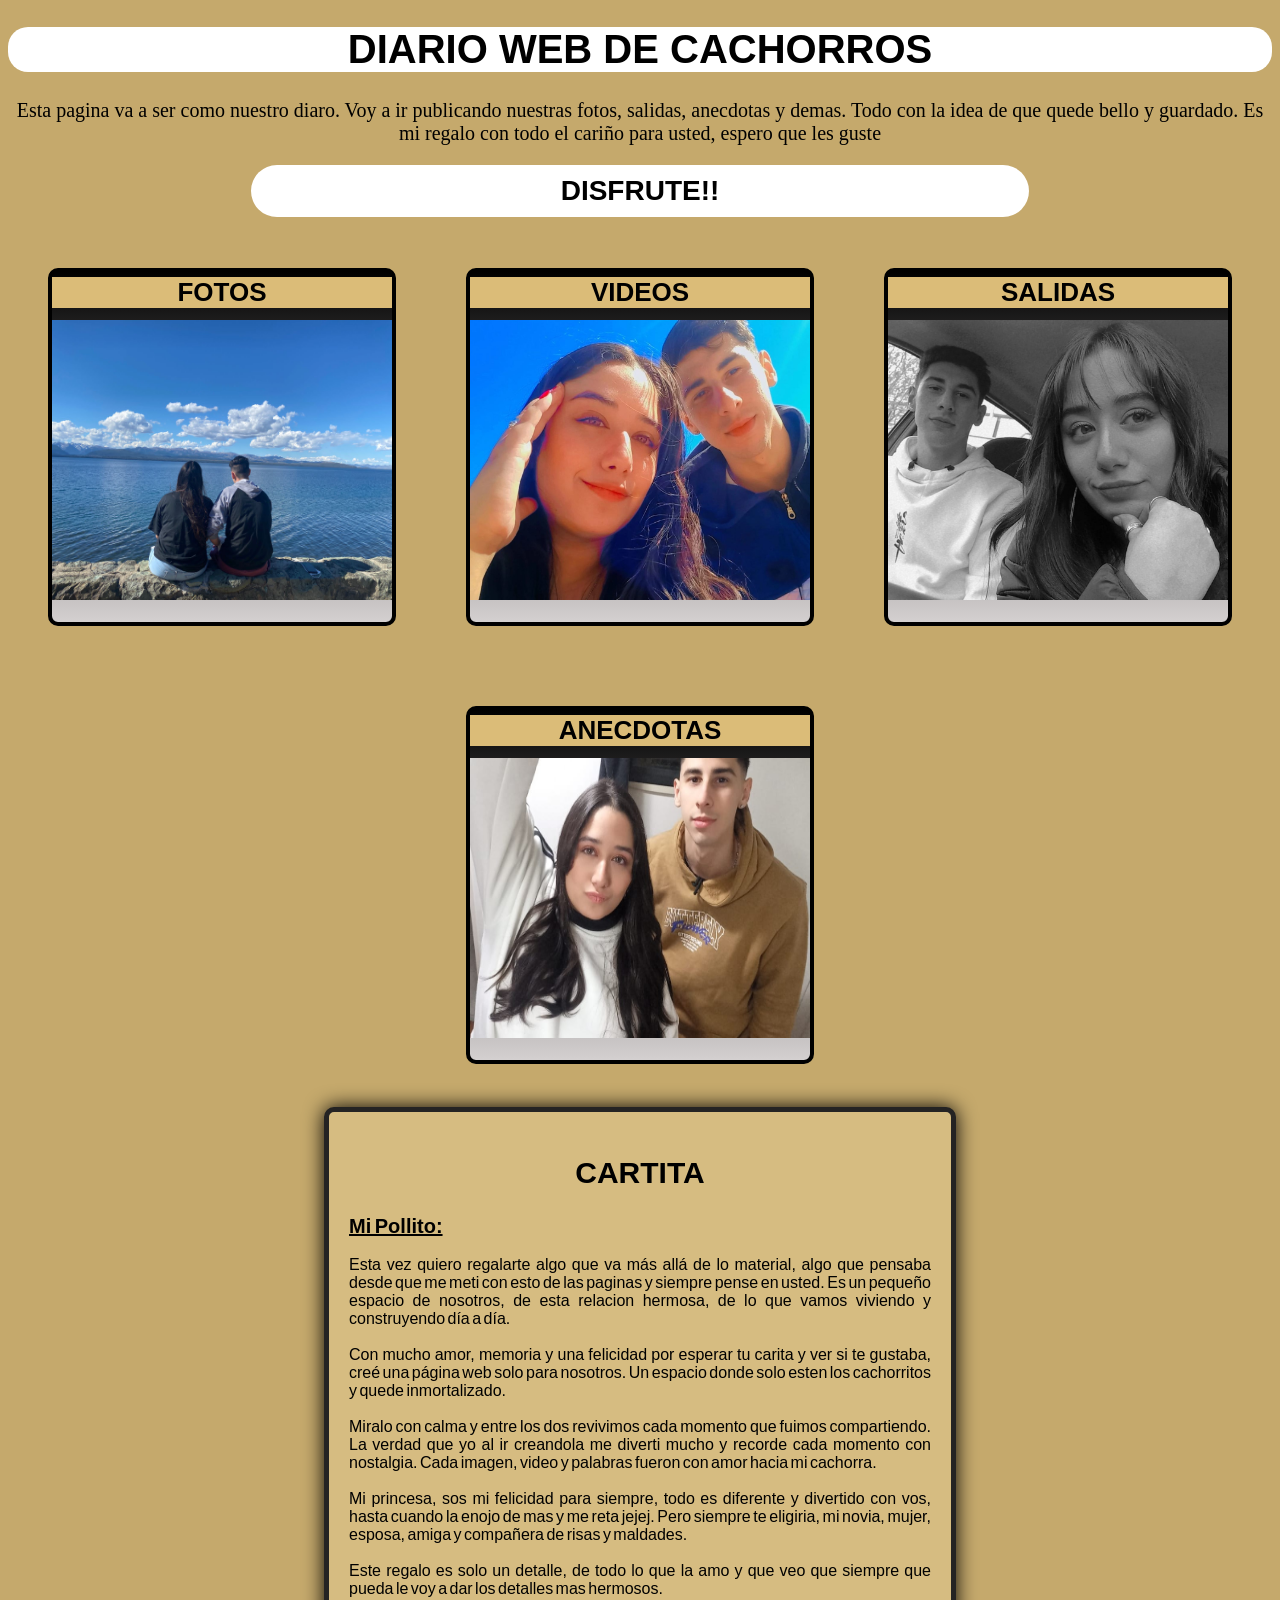
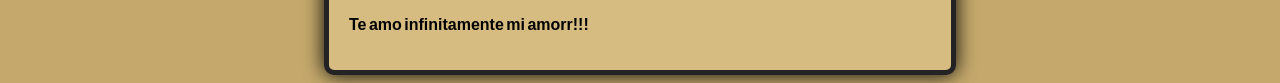
<file: principal.html>
<!DOCTYPE html>
<html lang="en">
<head>
    <meta charset="UTF-8">
    <meta name="viewport" content="width=device-width, initial-scale=1.0">
    <title>Dario Web Cachorros</title>
    <link rel="stylesheet" href="css/diseño.css">
    <link rel="icon" href="img/variado/icon.png" type="png">
</head>
<body>
    <h1 class="til">DIARIO WEB DE CACHORROS</h1>
    <p class="p1">Esta pagina va a ser como nuestro diaro. Voy a ir publicando nuestras fotos, salidas, anecdotas y demas. Todo con la idea de que quede bello y guardado. Es mi regalo con todo el cariño para usted, espero que les guste</p>

    <h2 class="til2">DISFRUTE!!</h2>

    <br>
    <br>

<div class="contenedor">
<div class="elem"></a><h3 class="textoapartados">FOTOS</h3>
    <a href="secciones/fotos.html">
    <img class="fotos" src="img/fotos/porta.jpg" alt="">
    </a>
</div>

<div class="elem"><h3 class="textoapartados">VIDEOS</h3>
    <a href="secciones/videos.html">
    <img class="fotos" src="img/videos/porta.jpg" alt="">
    </a>
</div>

<div class="elem"><h3 class="textoapartados">SALIDAS</h3>
    <a href="secciones/salidas.html">
    <img class="fotos" src="img/salidas/porta.jpg" alt="">
    </a>
</div>

<div class="elem"><h3 class="textoapartados">ANECDOTAS</h3>
    <a href="secciones/anecdotas.html">
    <img class="fotos" src="img/anecdotas/porta.jpg" alt="">
    </a>   
</div>
</div>

<br>

<div class="carta">
    <h2 class="tilcarta">CARTITA</h2>
        <p class="textcarta"> <span>Mi Pollito:</span>
            <br>
            <br>
                Esta vez quiero regalarte algo que va más allá de lo material, algo que pensaba desde que me meti con esto de las paginas y siempre pense en usted. Es un pequeño espacio de nosotros, de esta relacion hermosa, de lo que vamos viviendo y construyendo día a día.
            <br>
            <br>
                Con mucho amor, memoria y una felicidad por esperar tu carita y ver si te gustaba, creé una página web solo para nosotros. Un espacio donde solo esten los cachorritos y quede inmortalizado.
            <br>
            <br>
                Miralo con calma y entre los dos revivimos cada momento que fuimos compartiendo. La verdad que yo al ir creandola me diverti mucho y recorde cada momento con nostalgia. Cada imagen, video y palabras fueron con amor hacia mi cachorra. 
            <br>
            <br>
                Mi princesa, sos mi felicidad para siempre, todo es diferente y divertido con vos, hasta cuando la enojo de mas y me reta jejej. Pero siempre te eligiria, mi novia, mujer, esposa, amiga y compañera de risas y maldades.
            <br>
            <br>
                Este regalo es solo un detalle, de todo lo que la amo y que veo que siempre que pueda le voy a dar los detalles mas hermosos.
            <br>
            <br>
                <b>Te amo infinitamente mi amorr!!!</b>
        </p>
</div>




</body>
</html>
</file>
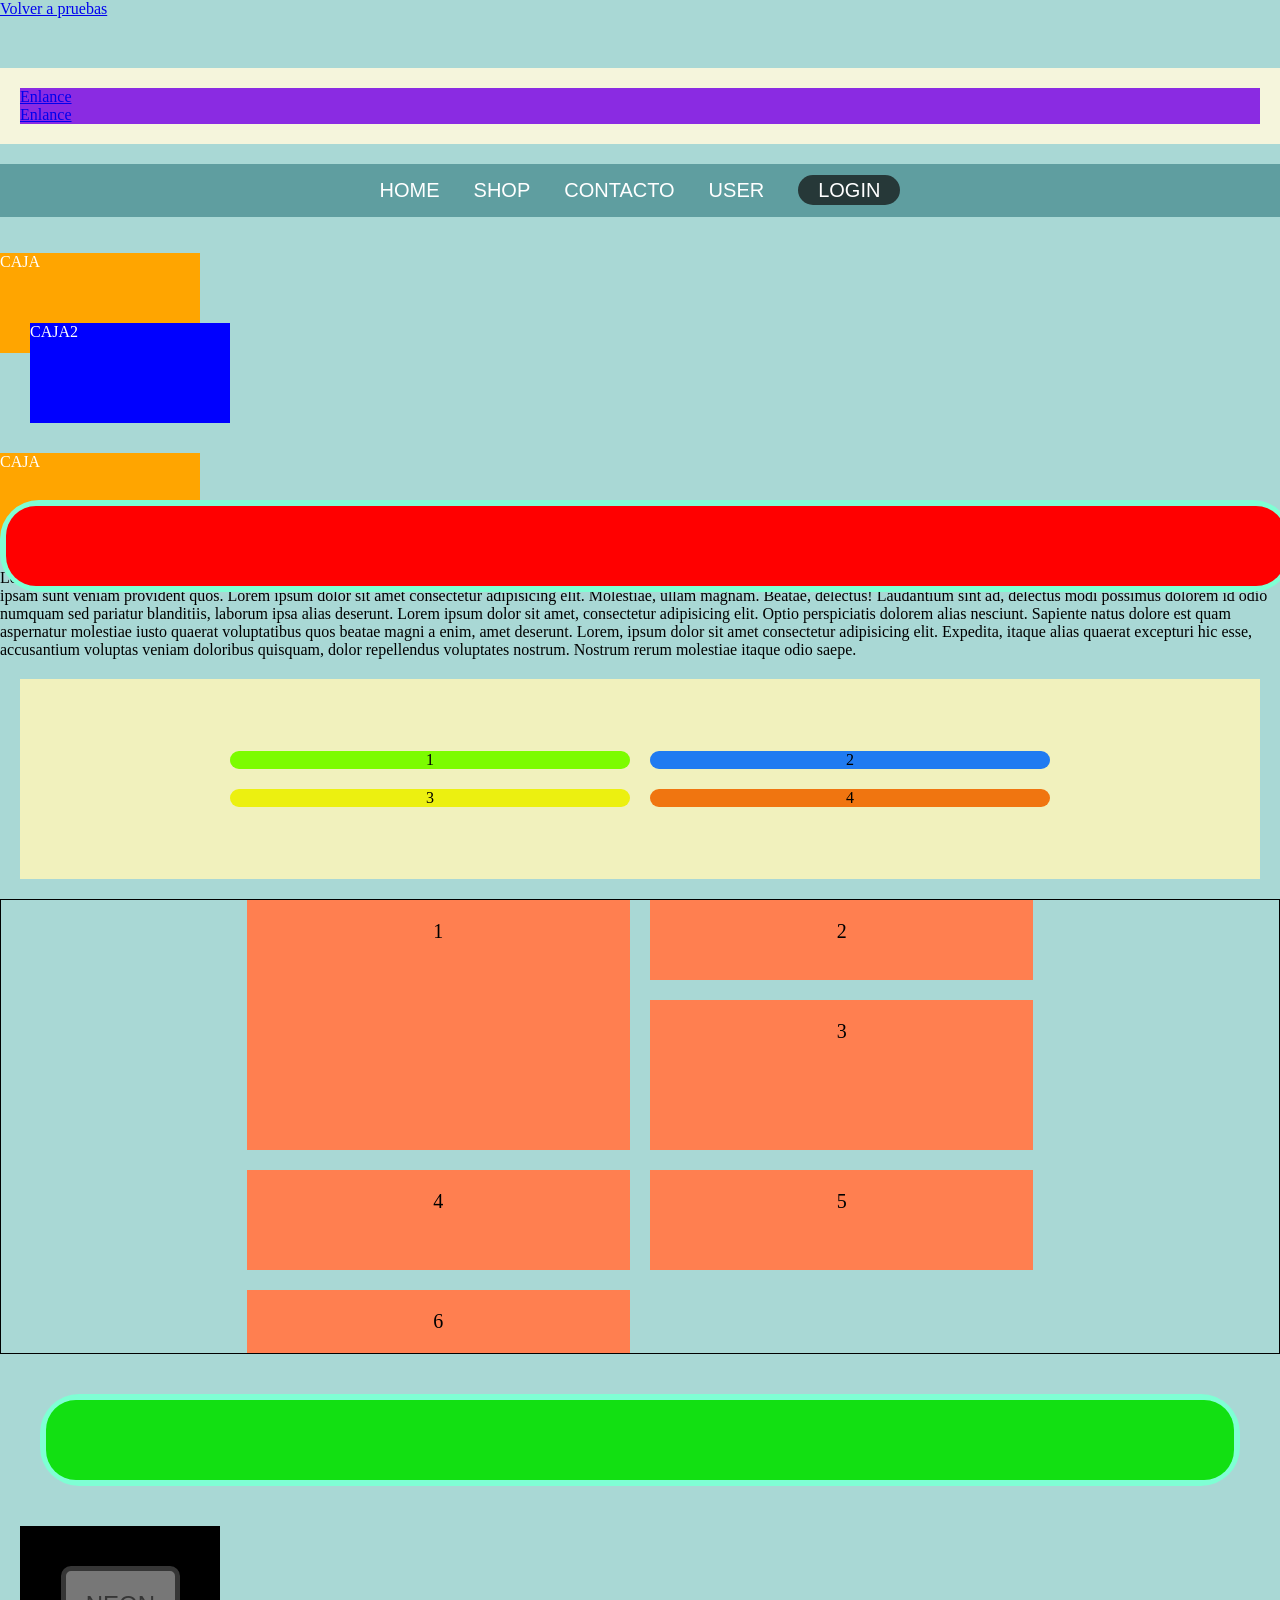
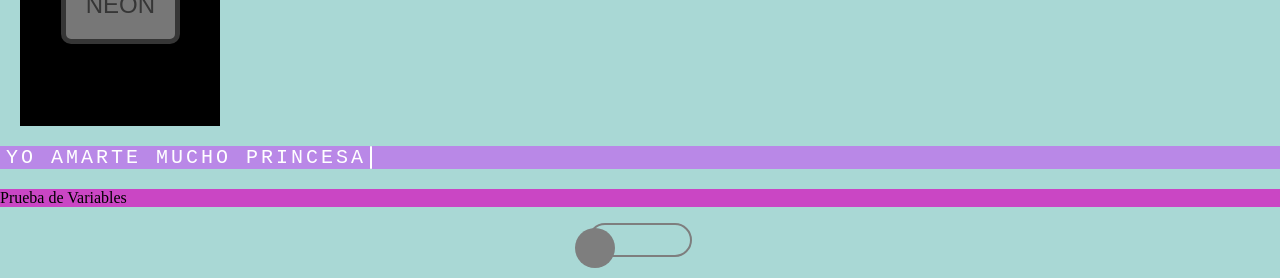
<file: pruebas/display.html>
<!DOCTYPE html>
<html lang="en">
<head>
    <meta charset="UTF-8">
    <meta name="viewport" content="width=device-width, initial-scale=1.0">
    <title>Displays y demas</title>
    <link rel="stylesheet" href="display.css">
</head>
<body>
    <a href="index1.html">Volver a pruebas</a>


    <div class="bloques">
        <a class="bloque" href="Enlace">Enlance</a>
        <a class="bloque" href="Enlace">Enlance</a>
    </div>

<input type="checkbox" id="menu-toggle" hidden>



    <nav class="nav">

    <label for="menu-toggle" class="nav_img">
        <img src="./imgprueba/menu.png" alt="opciones de menú">
    </label>

        <ul class="nav_list">
            <li class="nav_item">
                <a class="nav_link" href="Link1">HOME</a>
            </li>
            <li class="nav_item">
                <a class="nav_link" href="Link1">SHOP</a>
            </li>
            <li class="nav_item">
                <a class="nav_link" href="Link1">CONTACTO</a>
            </li>
            <li class="nav_item">
                <a class="nav_link" href="Link1">USER</a>
            </li>
            <li class="nav_item nav_item--login">
                <a class="nav_link link--login" href="Link1">LOGIN</a>
            </li>
        </ul>
    </nav>

    <br>
    <br>

    <div class="box">
        CAJA
    </div>

    <div class="box box--blue">
        CAJA2
    </div>
    
    <div class="box">
        CAJA
    </div>

        <p>Lorem, ipsum dolor sit amet consectetur adipisicing elit. Unde maiores, et reprehenderit tempore magnam error excepturi qui laboriosam eaque laborum sit recusandae inventore    cupiditate labore ipsam sunt veniam provident quos.
        Lorem ipsum dolor sit amet consectetur adipisicing elit. Molestiae, ullam magnam. Beatae, delectus! Laudantium sint ad, delectus modi possimus dolorem id odio numquam sed pariatur blanditiis, laborum ipsa alias deserunt.
        Lorem ipsum dolor sit amet, consectetur adipisicing elit. Optio perspiciatis dolorem alias nesciunt. Sapiente natus dolore est quam aspernatur molestiae iusto quaerat voluptatibus quos beatae magni a enim, amet deserunt.
        Lorem, ipsum dolor sit amet consectetur adipisicing elit. Expedita, itaque alias quaerat excepturi hic esse, accusantium voluptas veniam doloribus quisquam, dolor repellendus voluptates nostrum. Nostrum rerum molestiae itaque odio saepe.
        </p>

        <!--Ejemplo de emmet con multiplicacion de li con link y con clases
        ul>li*5>a.prueba -->


        <div class="contenedorflex">
                <div class="contenido1">1</div>

            <dialog class="dialog" open>
                <div class="modal">
                <h2>Prueba de Ventana y dialog</h2>
                <p>Lorem ipsum dolor sit amet consectetur adipisicing elit. Labore eveniet, cupiditate libero nisi molestias inventore dolorem dolor odit iusto reprehenderit natus ipsa consequuntur veniam iure eos, eum voluptate neque repellendus!</p>
                <form method="dialog">
                    <button>Cerrar</button>
                </div>
            </dialog>

                <div class="contenido2">2</div>
                <div class="contenido3">3</div>
                <div class="contenido4">4</div>
        </div>

        <!--GRID -->

        <div class="grid">
            <div class="grid-item">1</div>
            <div class="grid-item">2</div>
            <div class="grid-item">3</div>
            <div class="grid-item">4</div>
            <div class="grid-item">5</div>
            <div class="grid-item">6</div>
        </div>

        <!--ANIMACION CON KEYFRAMES -->
        <div class="animacion">
            <div class="barra"></div>
        </div>

            <div class="contboton">
                <button class="btn btn-1">NEON</button>
            </div>

            <div class="context">
                <p class="text">YO AMARTE MUCHO PRINCESA</p>
            </div>

        <!--ANIMACION CON prueba Y KEYFRAMES -->

        <div class="animacion2">
            <div class="barra2"></div>
        </div>

        <p class="variables">Prueba de Variables</p>

        <div class="activo">

            <button class="circulo"></button>
            
        </div>
</body>
</html>
</file>
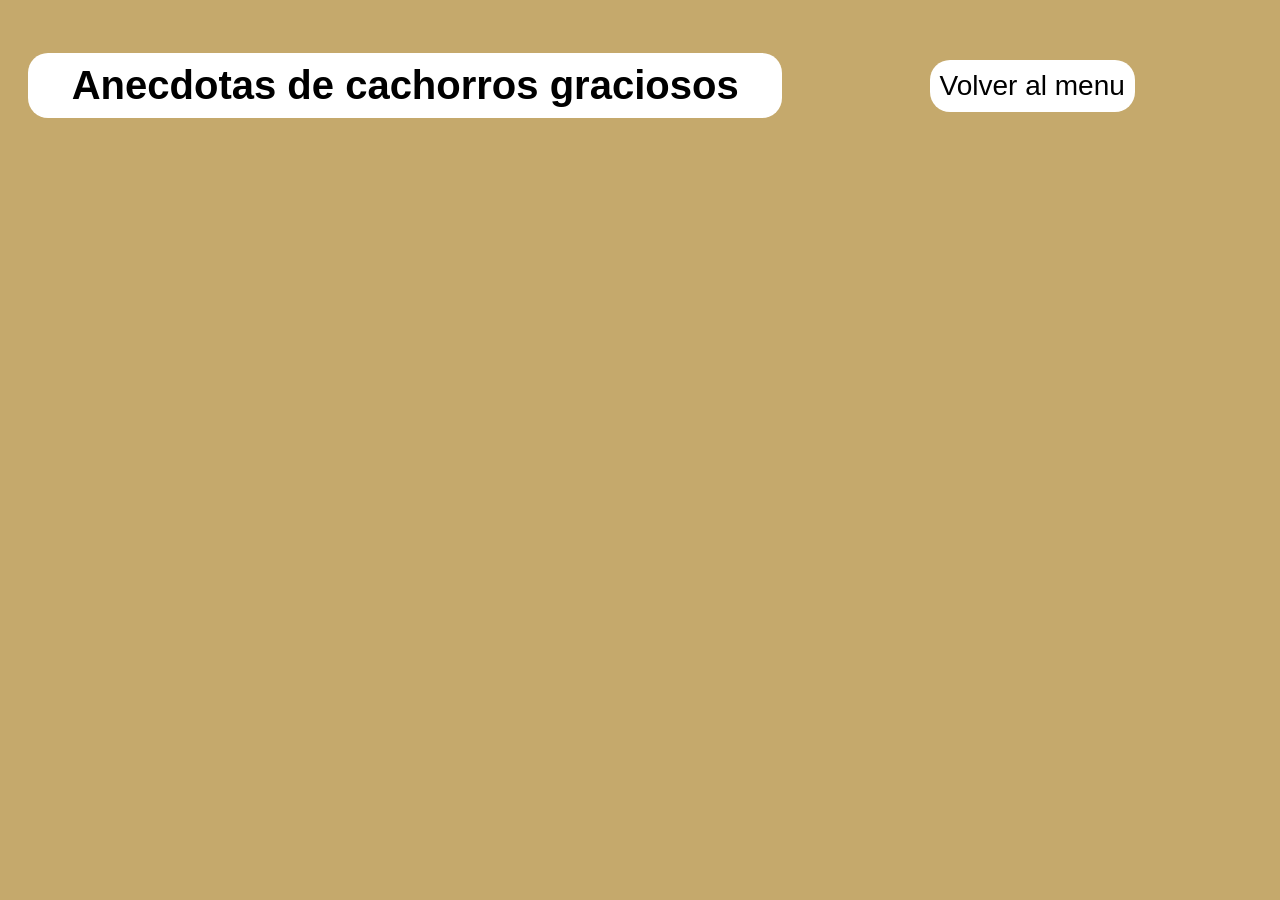
<file: secciones/anecdotas.html>
<!DOCTYPE html>
<html lang="en">
<head>
    <meta charset="UTF-8">
    <meta name="viewport" content="width=device-width, initial-scale=1.0">
    <title>ANECDOTAS</title>
    <link rel="stylesheet" href="../css/anecdotas.css">
    <link rel="icon" href="../img/variado/icon.png">
</head>
<body>
    <nav>
        <h1 class="til">Anecdotas de cachorros graciosos</h1>
        <a class="link" href="../principal.html">Volver al menu</a>
    </nav>
</body>
</html>
</file>
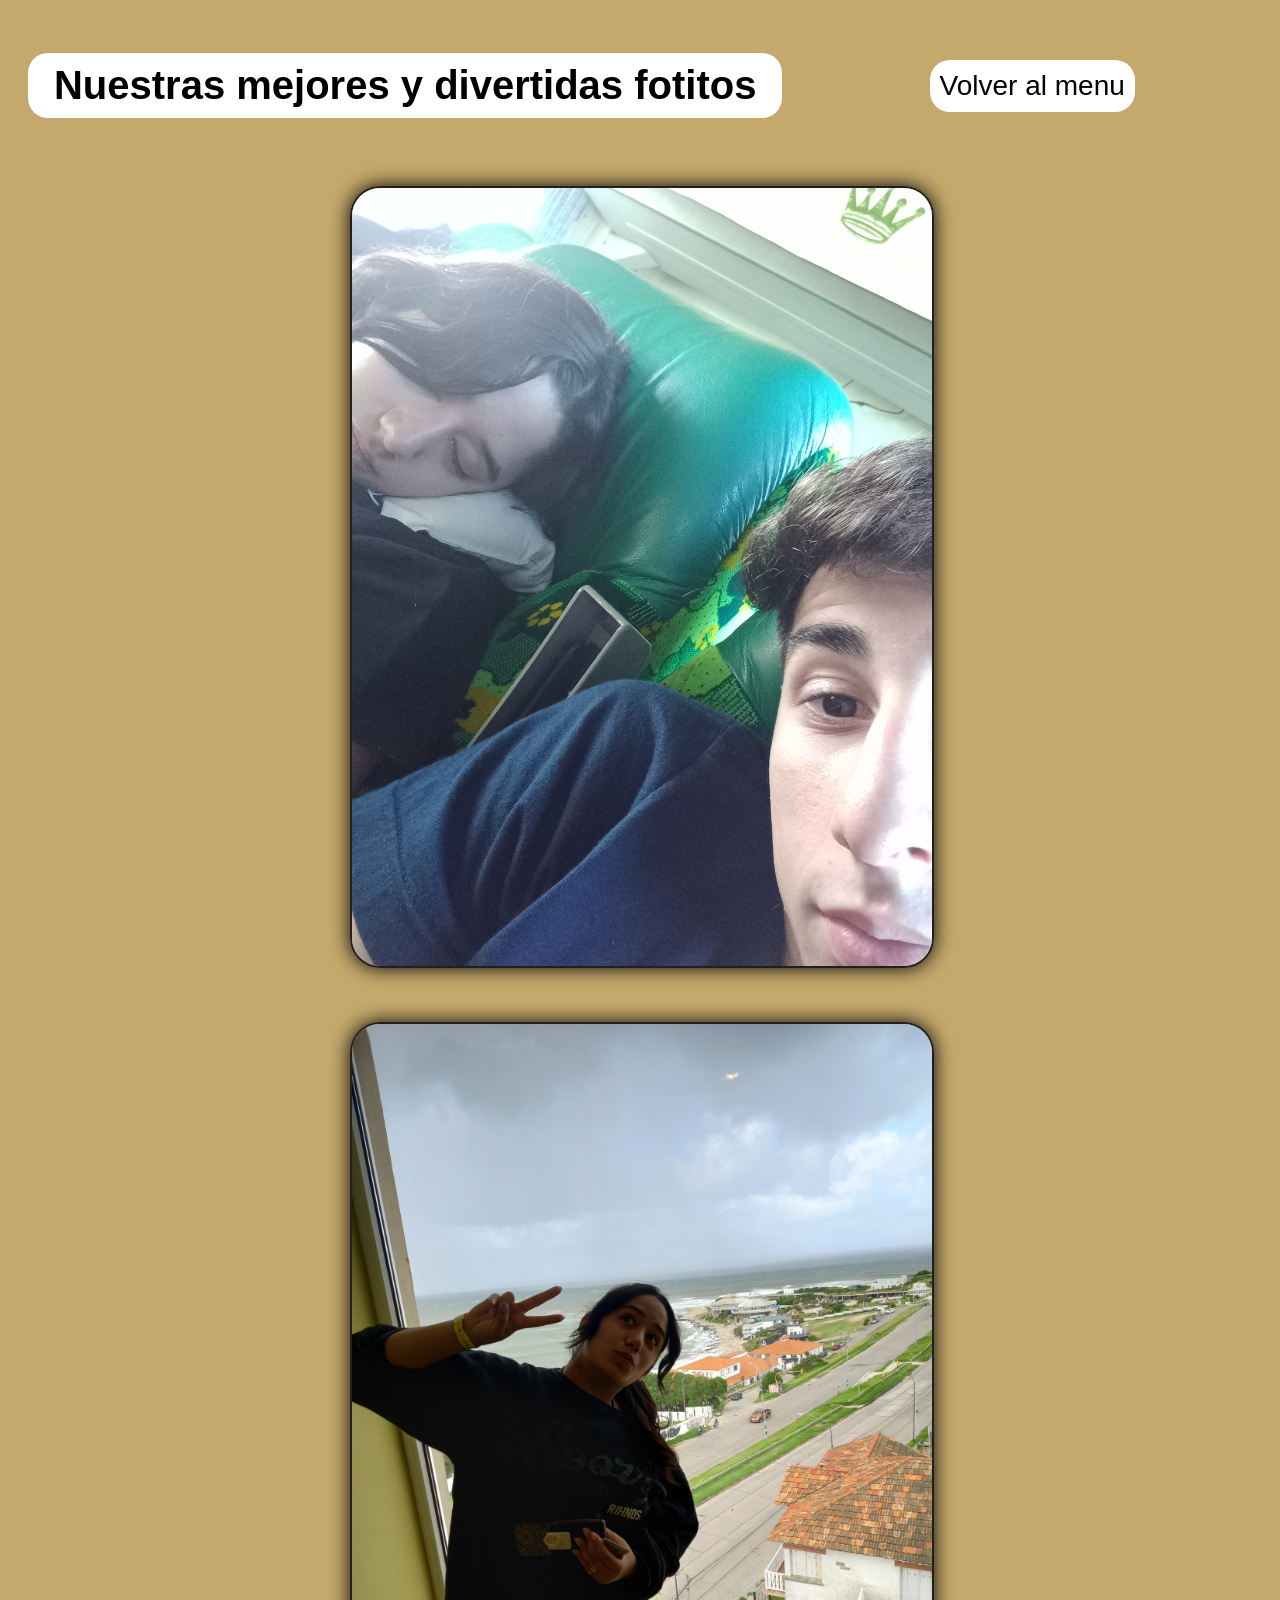
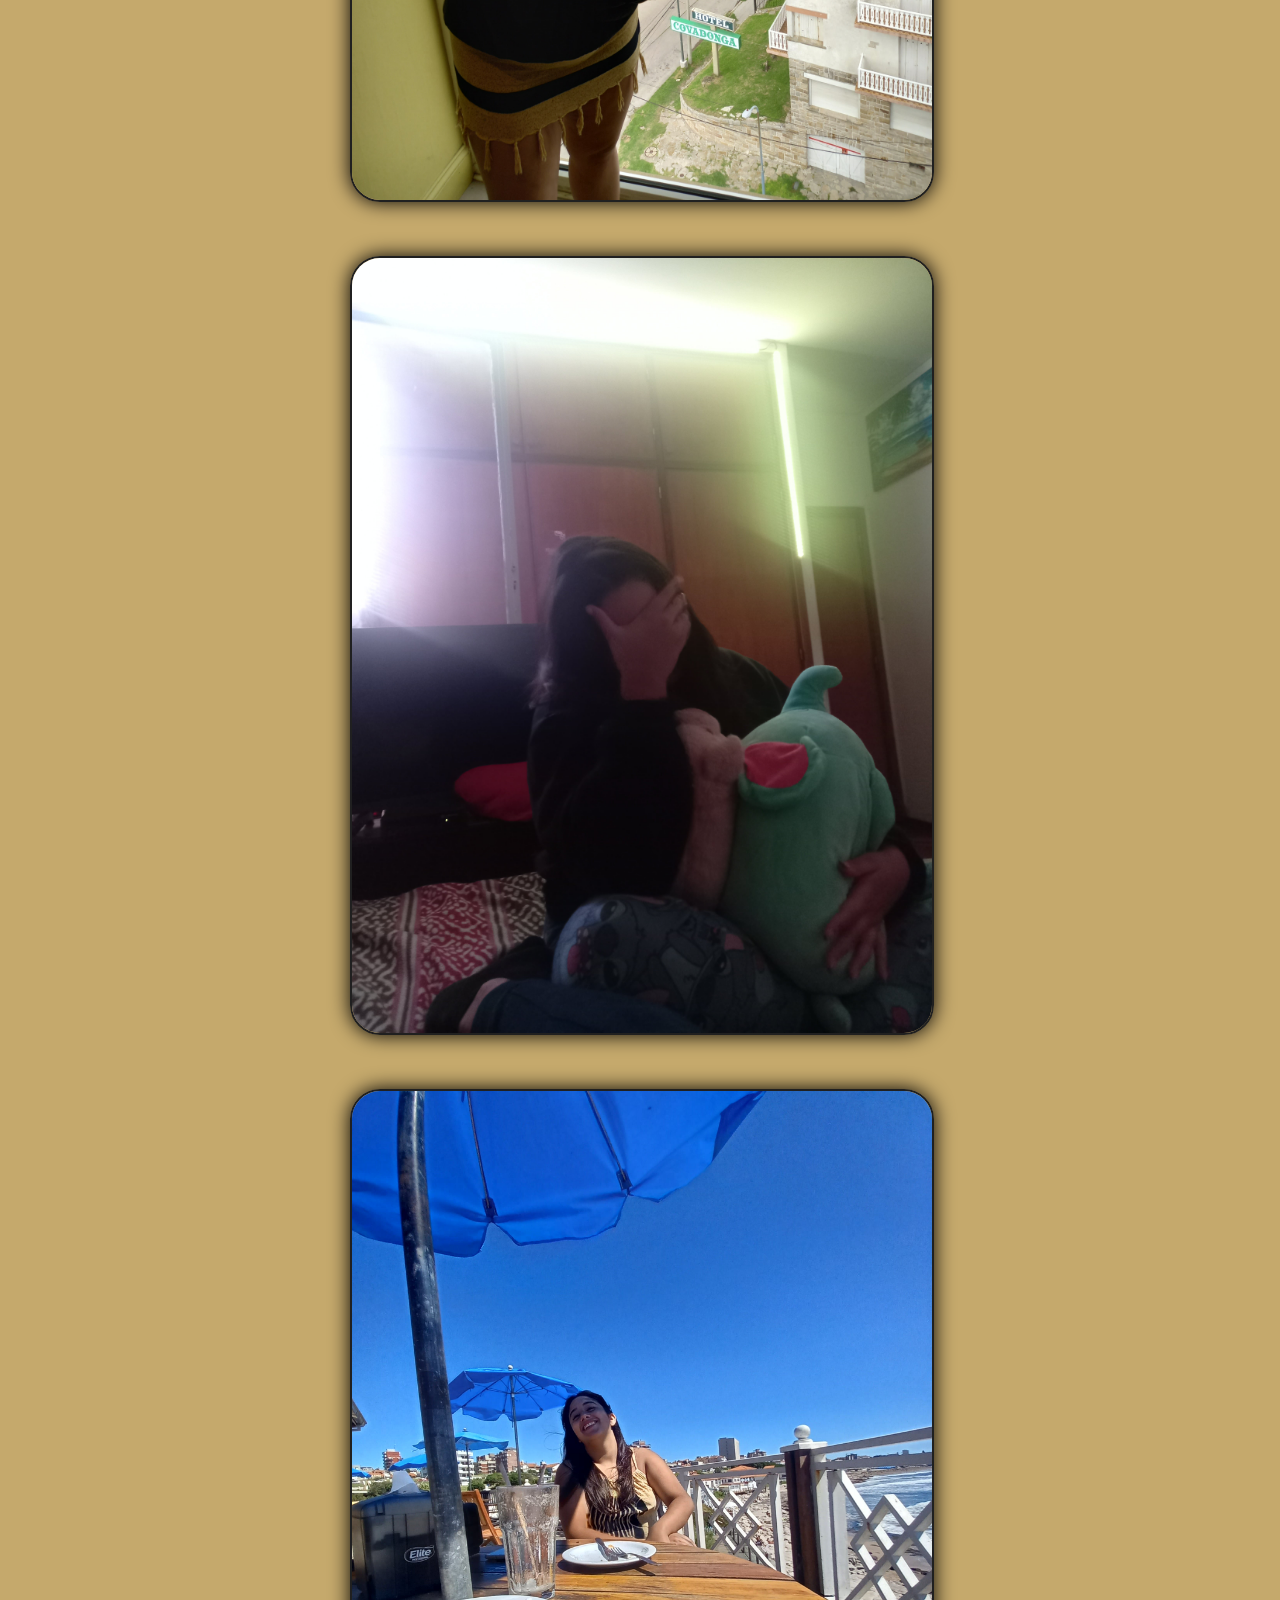
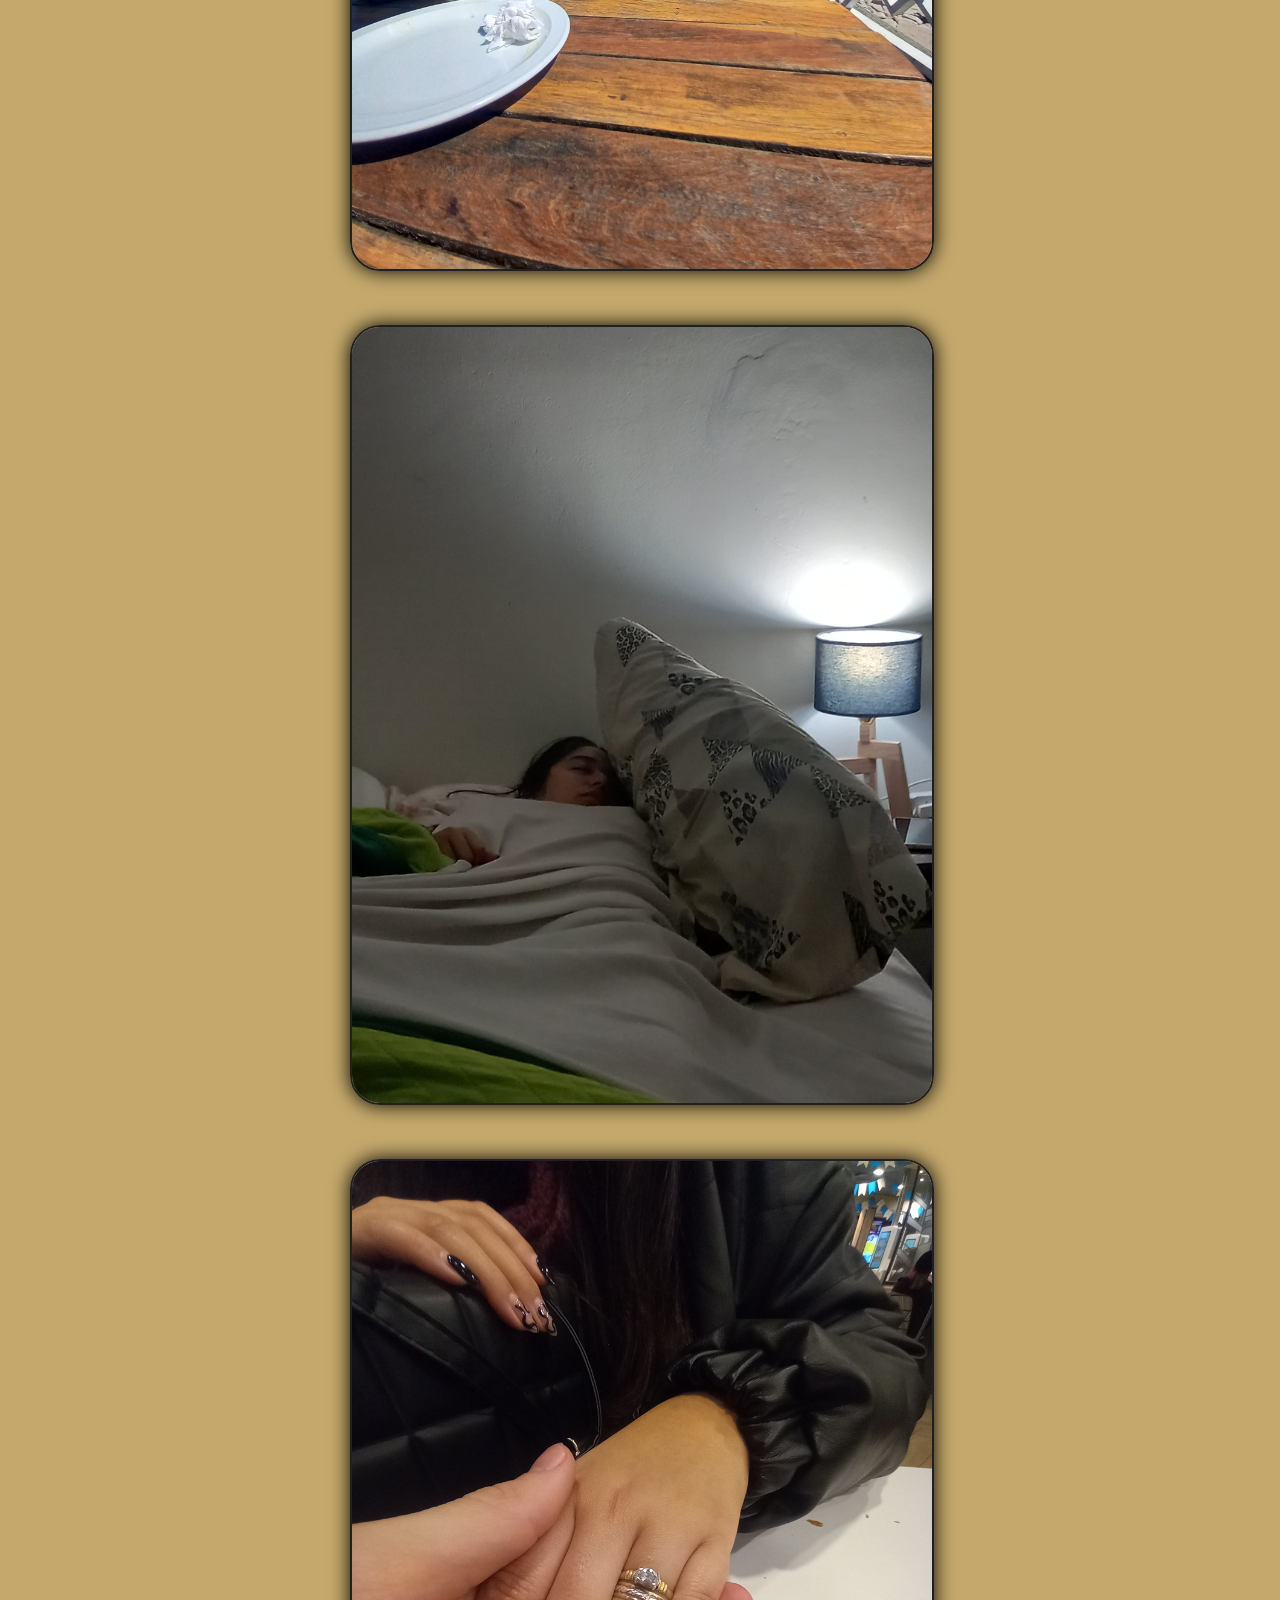
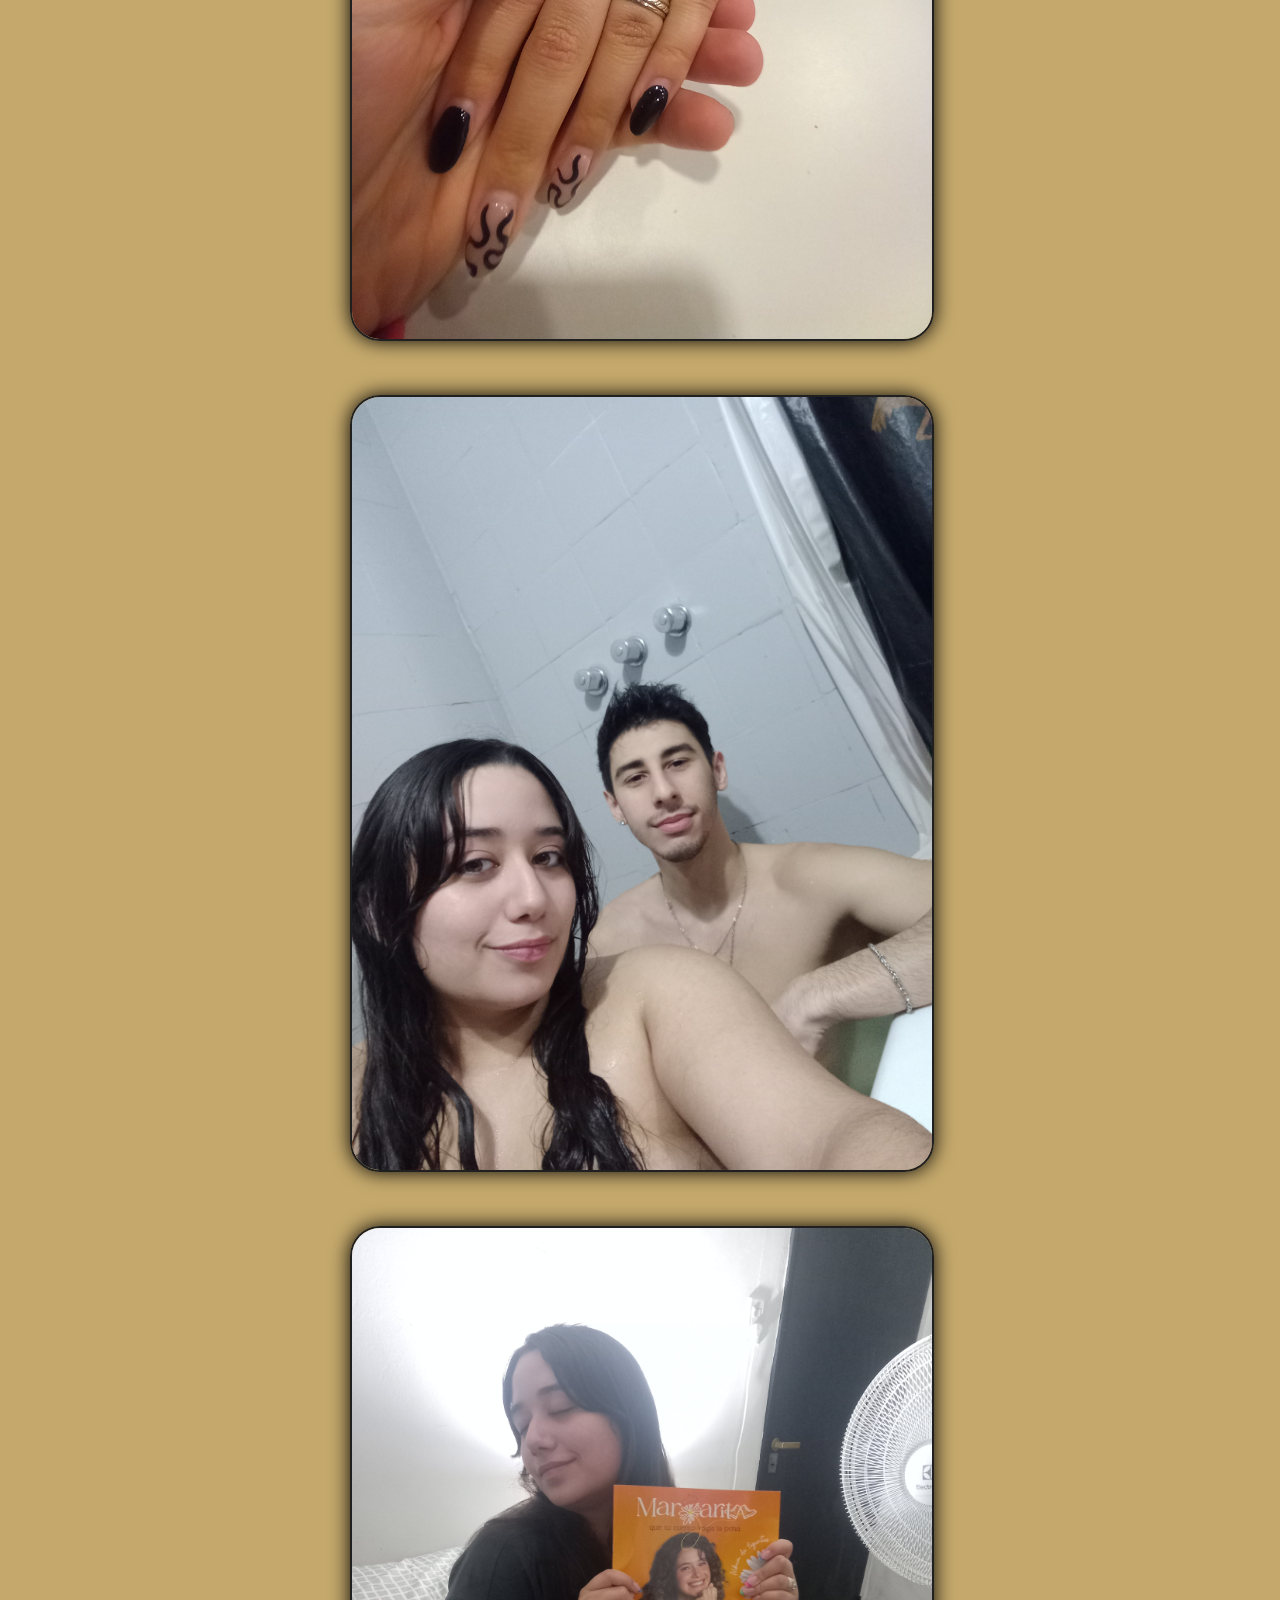
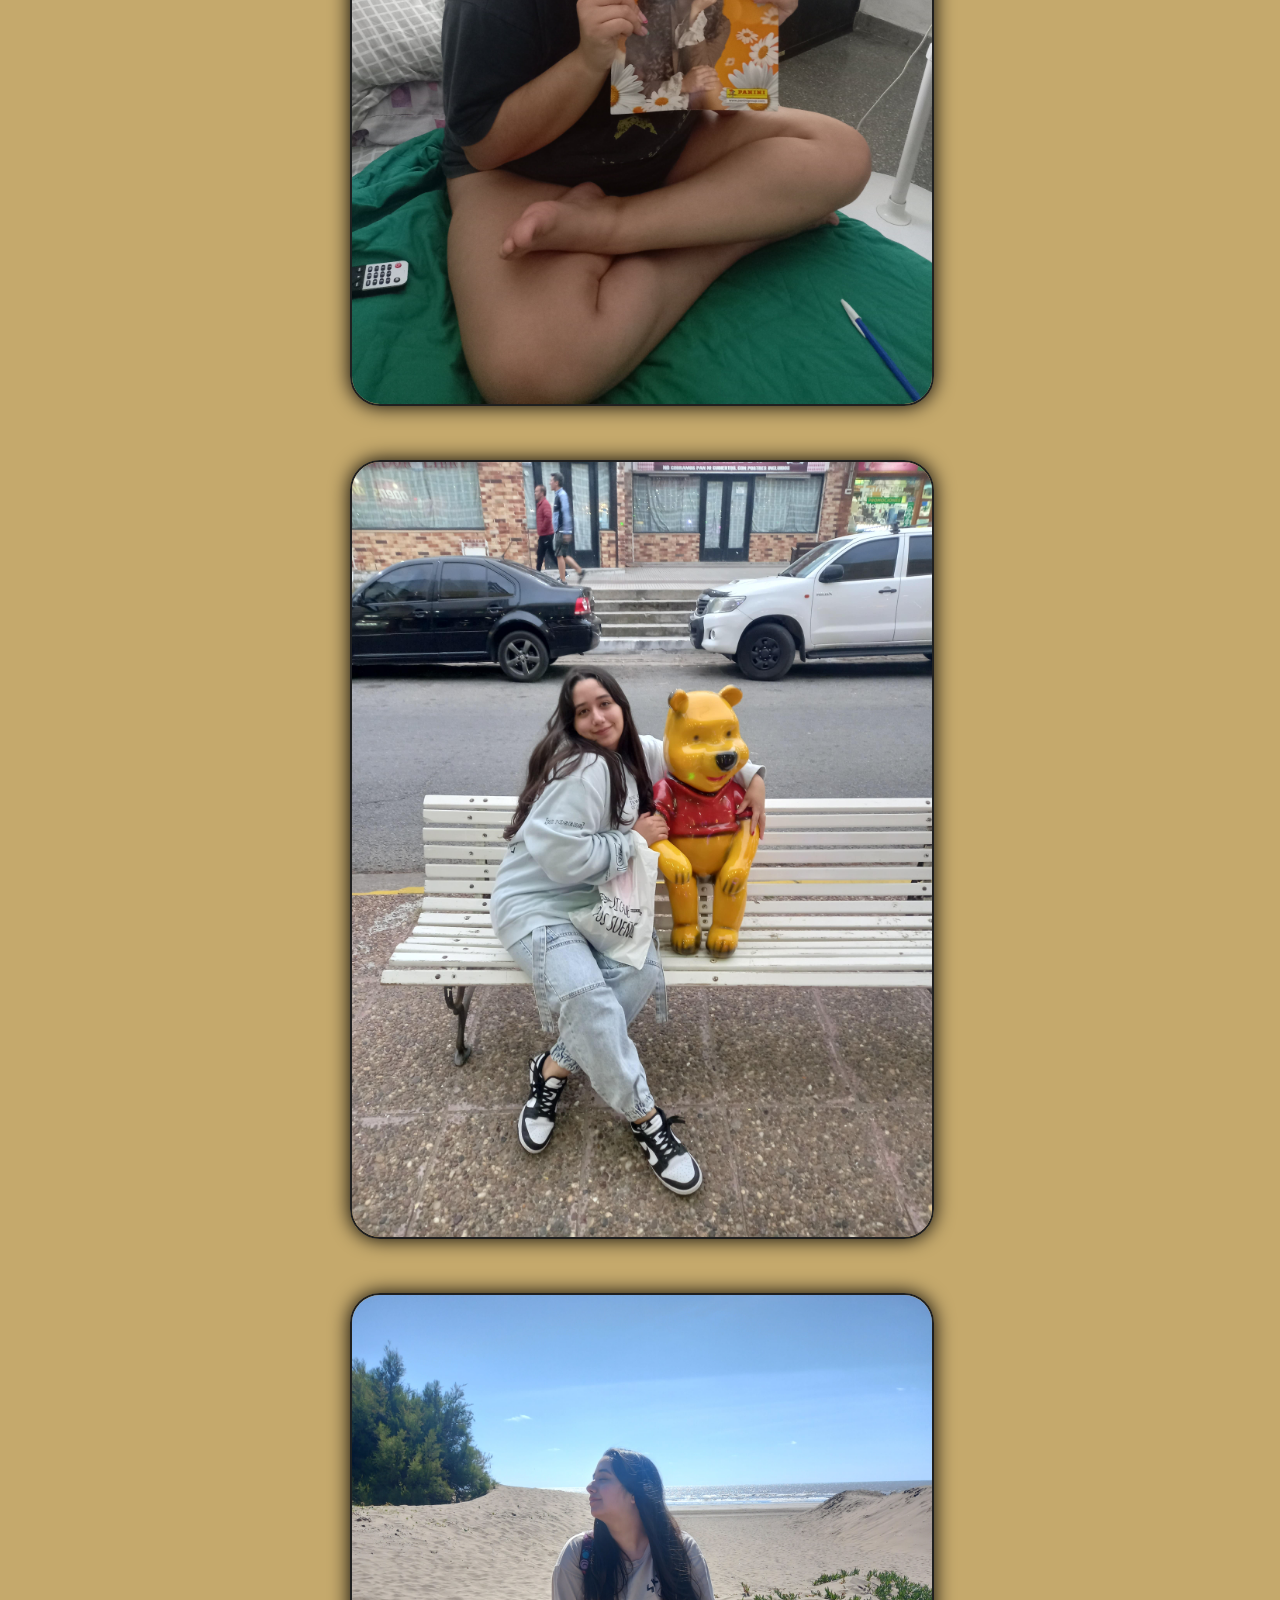
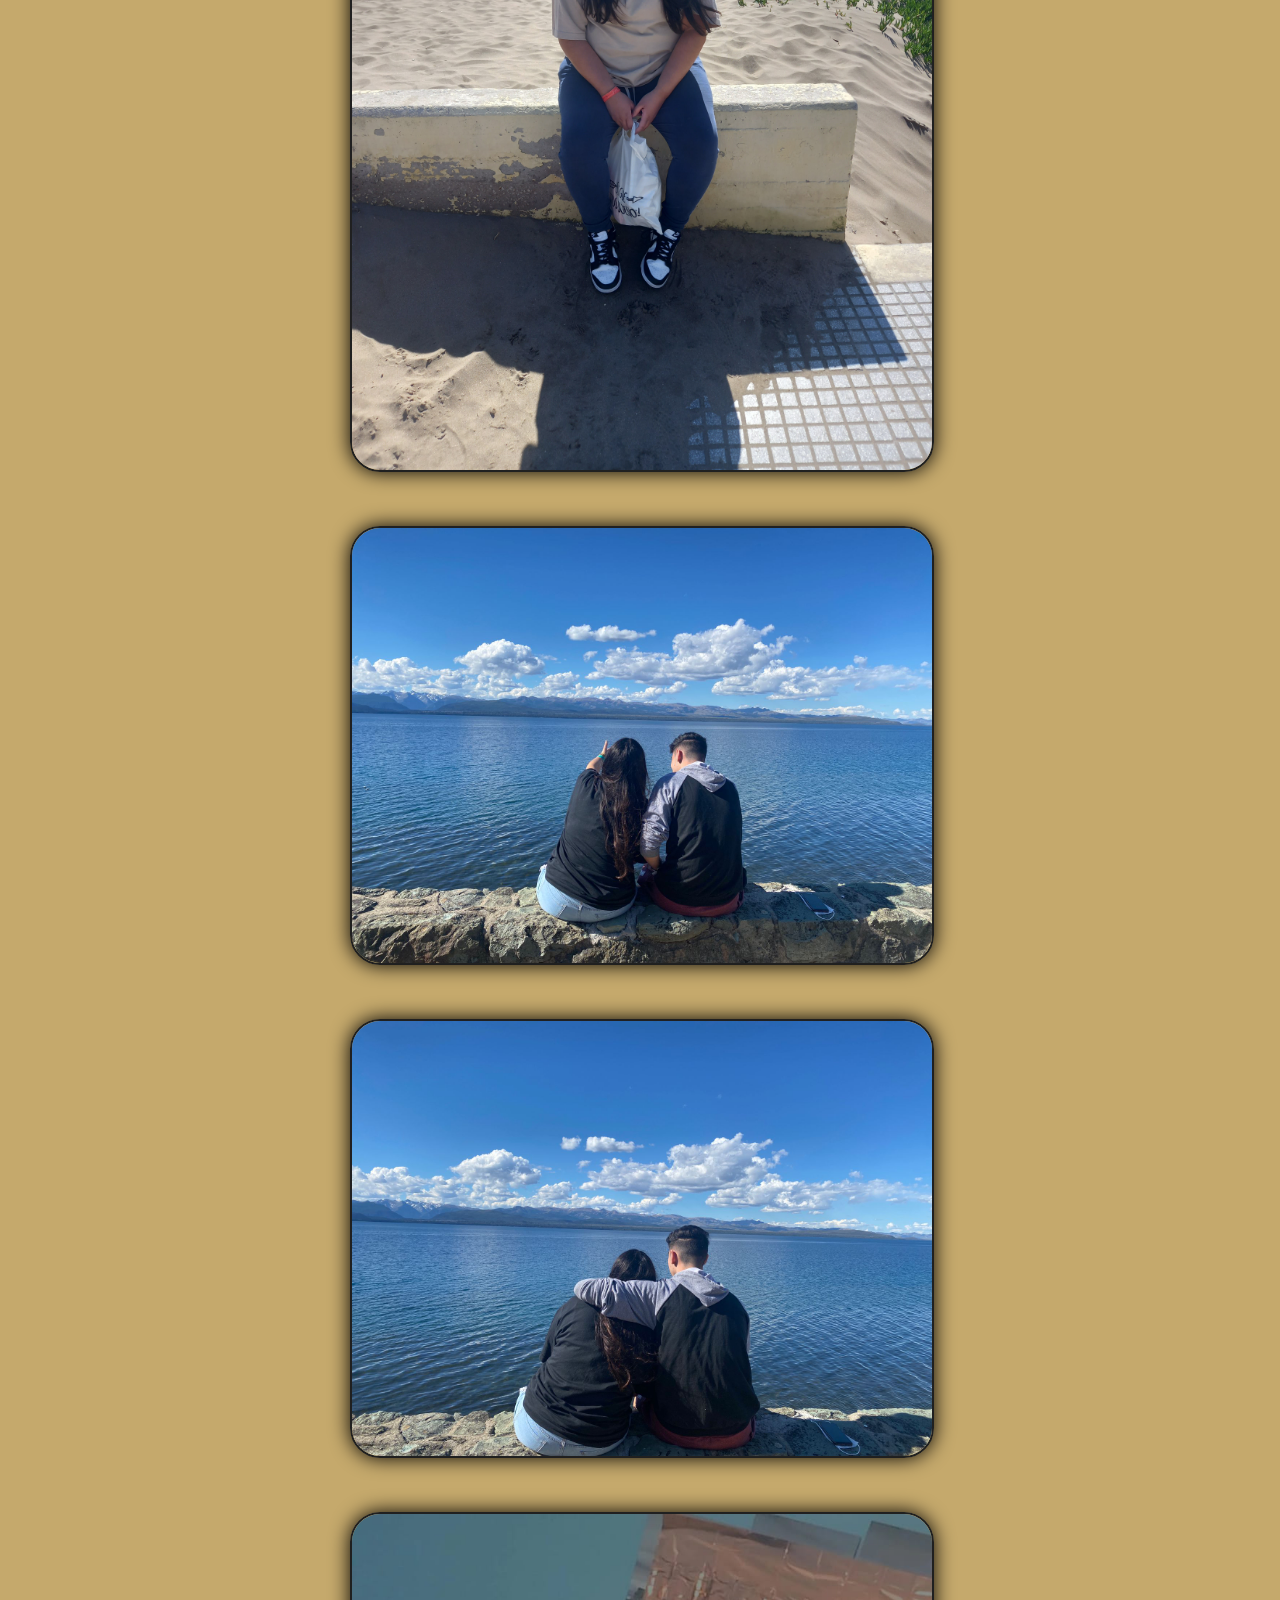
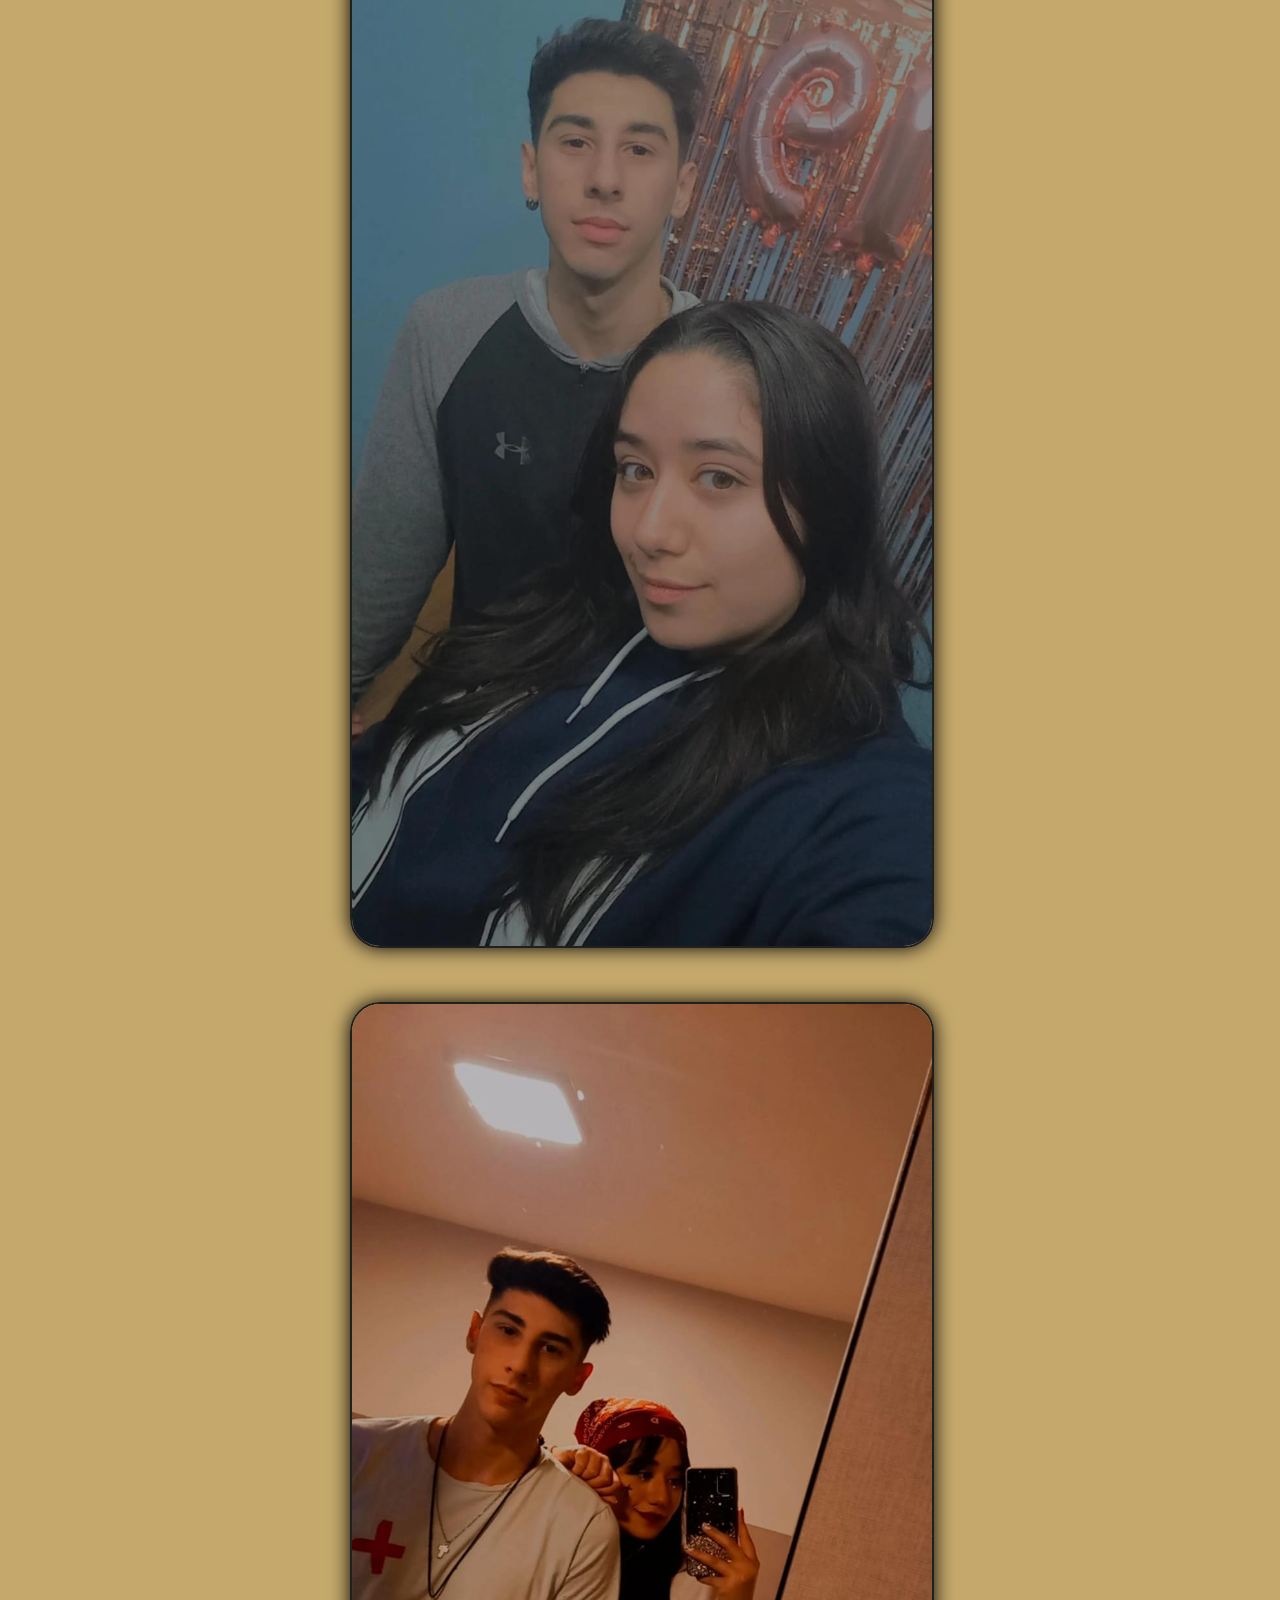
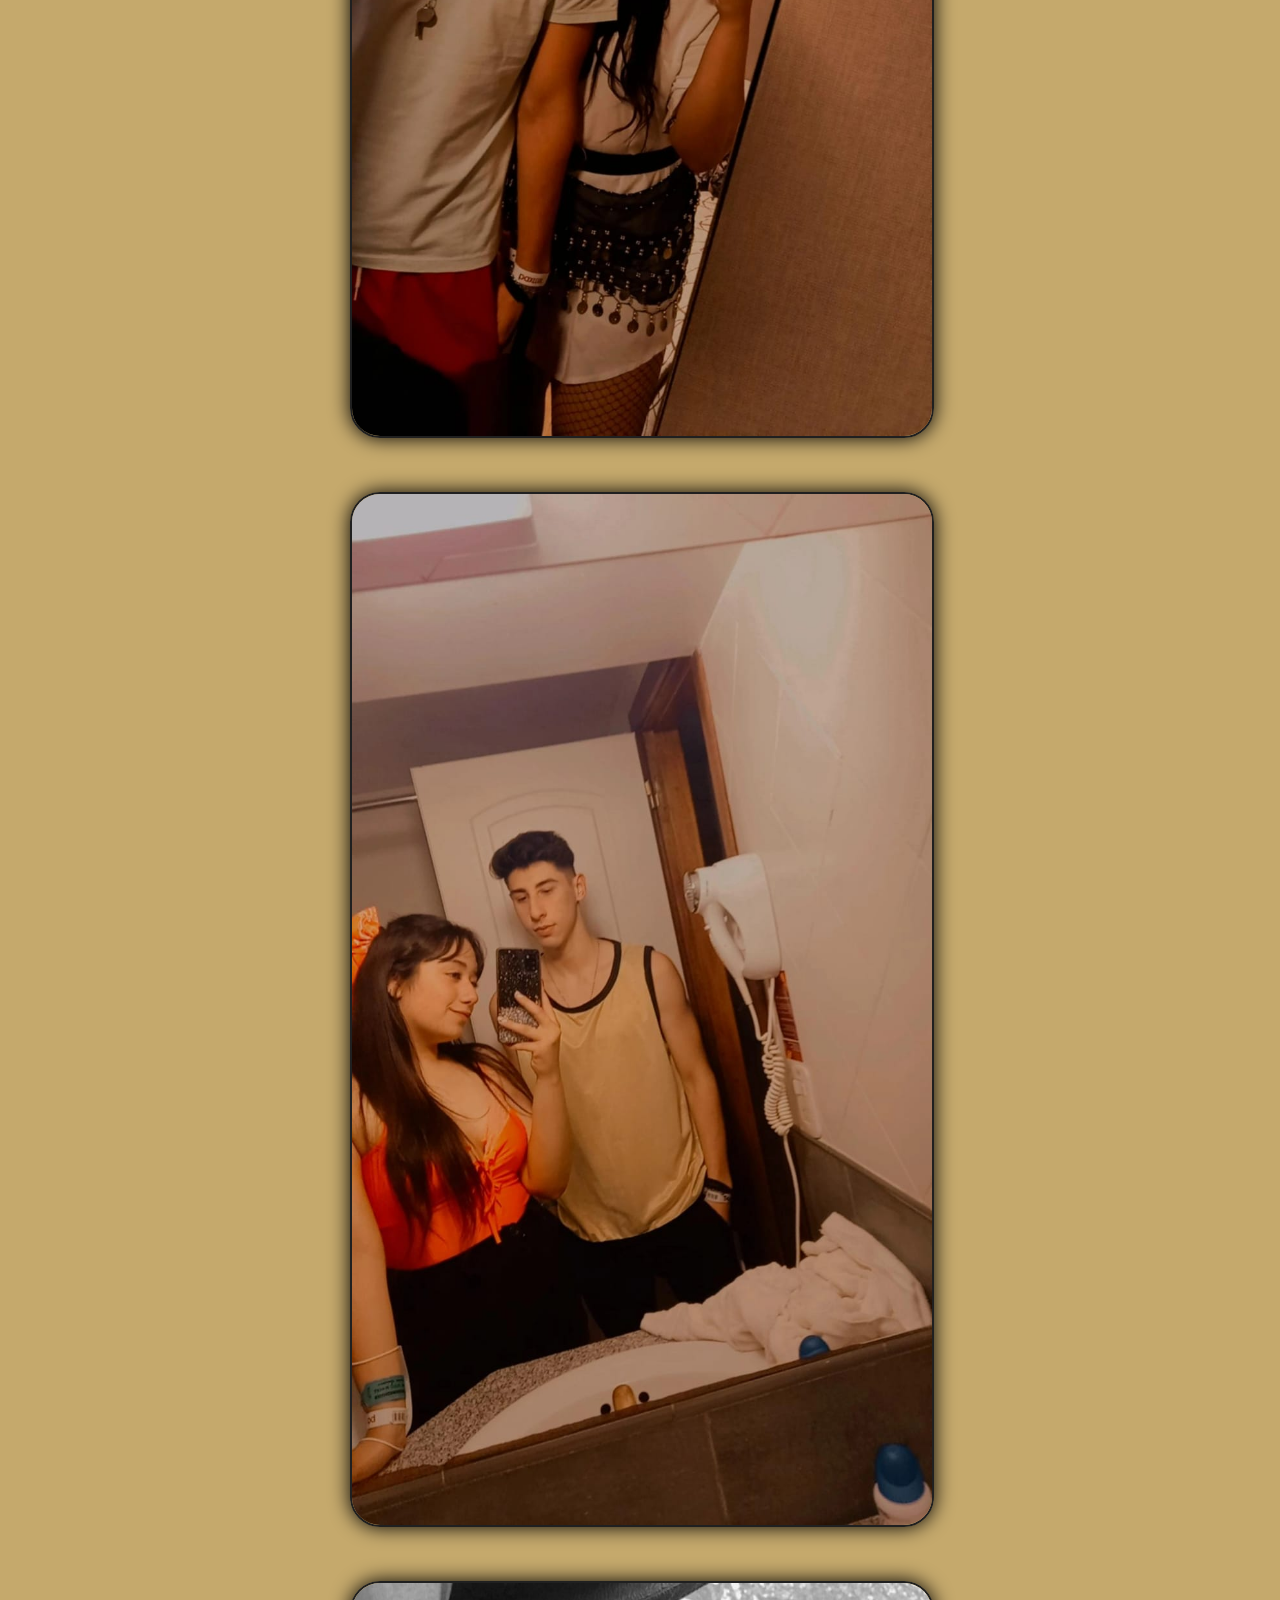
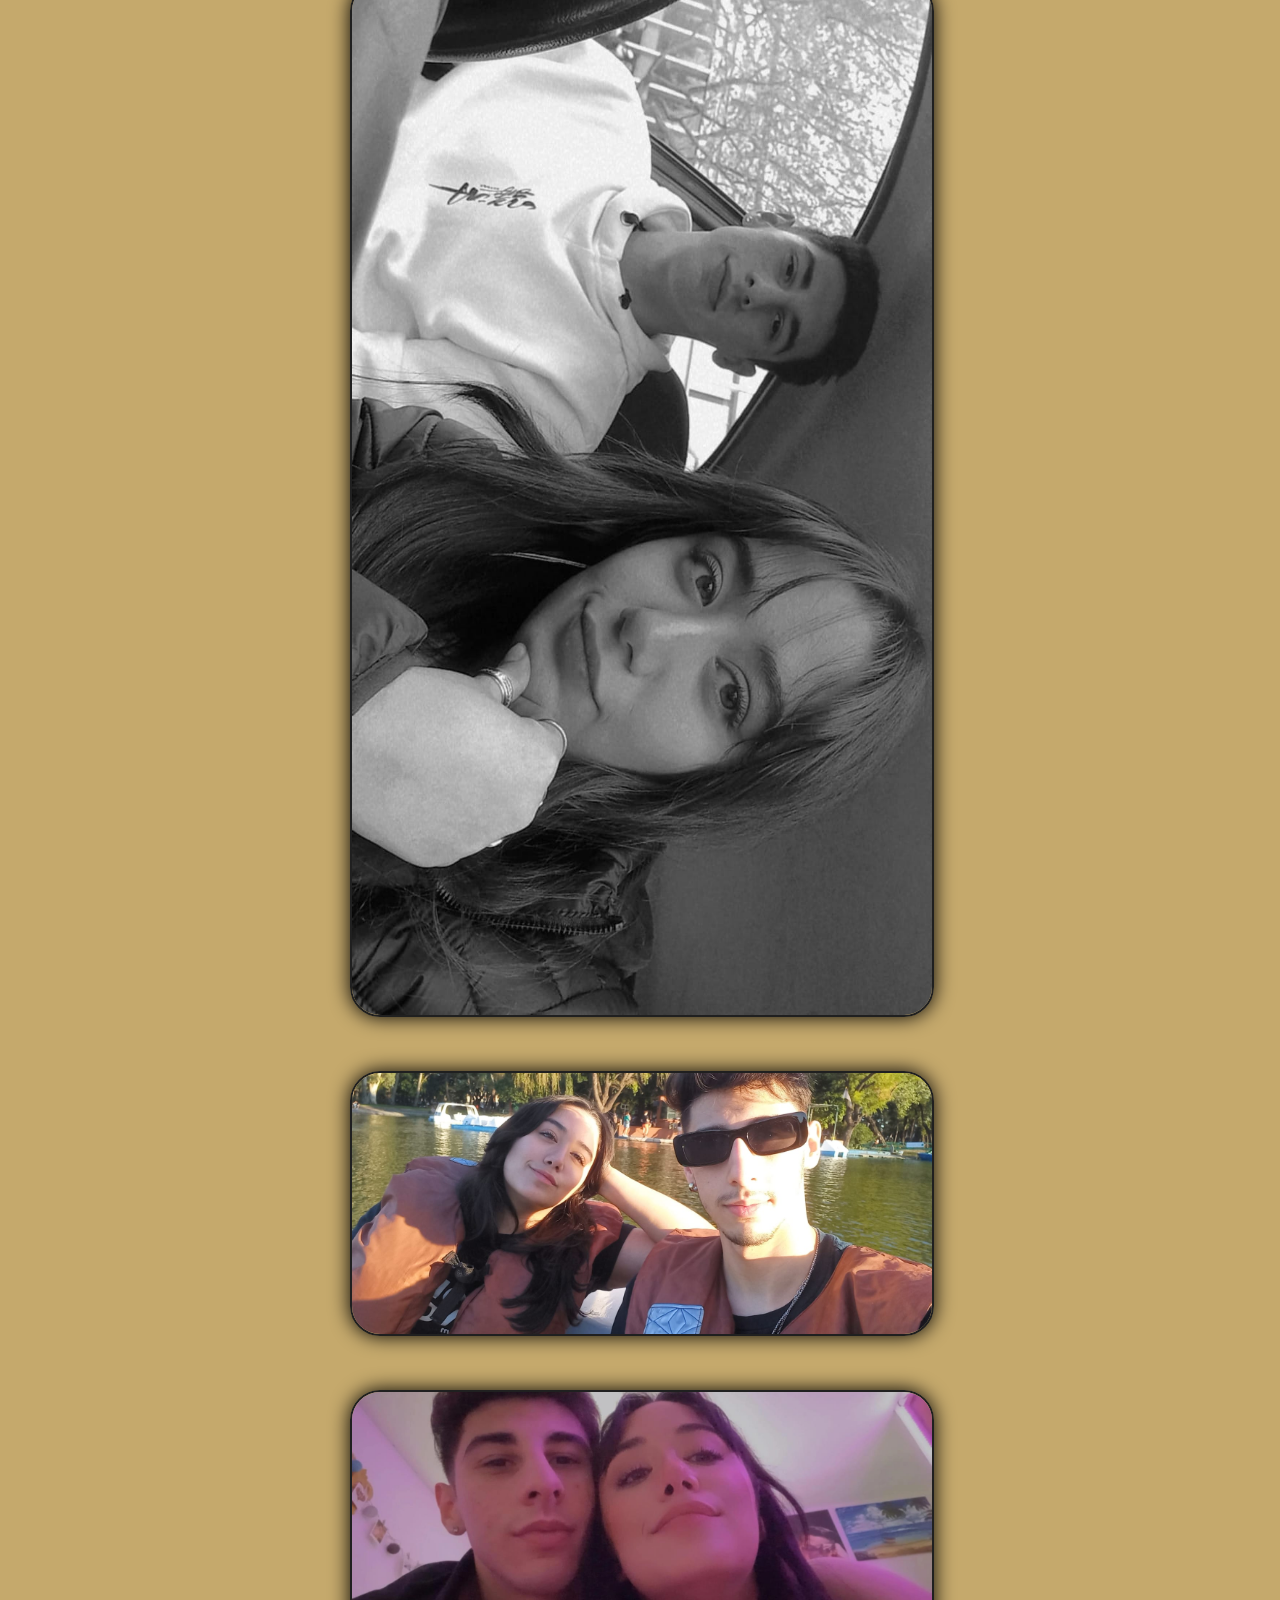
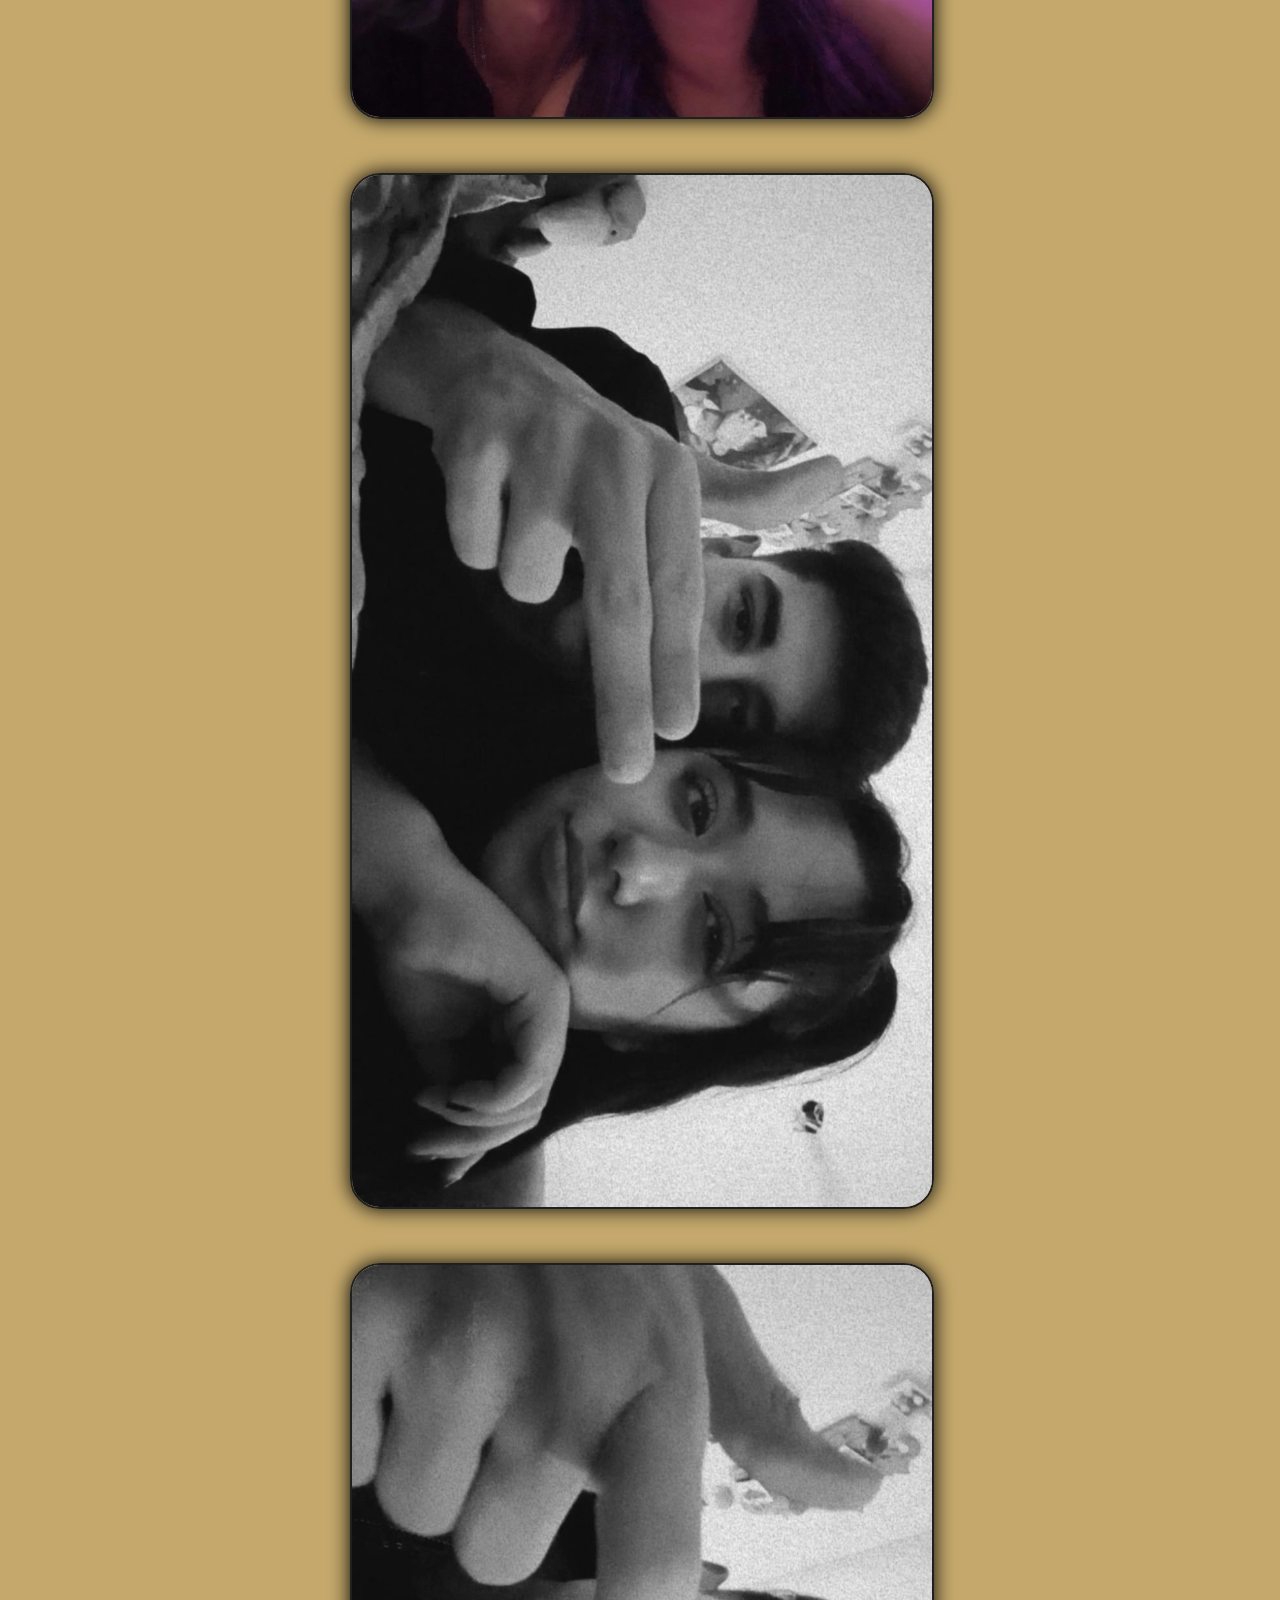
<file: secciones/fotos.html>
<!DOCTYPE html>
<html lang="en">
<head>
    <meta charset="UTF-8">
    <meta name="viewport" content="width=device-width, initial-scale=1.0">
    <title>FOTOS</title>
    <link rel="stylesheet" href="../css/fotos.css">
    <link rel="icon" href="../img/variado/icon.png">
</head>
<body>
    <nav>
        <h1 class="til">Nuestras mejores y divertidas fotitos</h1>
        <a class="link" href="../principal.html">Volver al menu</a>
    </nav>

    <section>
        <div class="fotos">
            <img loading="lazy" class="imgfotos" src="../img/fotos/fot1-min.jpg" alt="">
        </div>

        <div class="fotos">
            <img loading="lazy" class="imgfotos" src="../img/fotos/fot2-min.jpg" alt="">
        </div>

        <div class="fotos">
            <img loading="lazy" class="imgfotos" src="../img/fotos/fot3-min.jpg" alt="">
        </div>

        <div class="fotos">
            <img loading="lazy" class="imgfotos" src="../img/fotos/fot4-min.jpg" alt="">
        </div>

        <div class="fotos">
            <img loading="lazy" class="imgfotos" src="../img/fotos/fot5-min.jpg" alt="">
        </div>

        <div class="fotos">
            <img loading="lazy" class="imgfotos" src="../img/fotos/fot6-min.jpg" alt="">
        </div>

        <div class="fotos">
            <img loading="lazy" class="imgfotos" src="../img/fotos/fot7-min.jpg" alt="">
        </div>

        <div class="fotos">
            <img loading="lazy" class="imgfotos" src="../img/fotos/fot8-min.jpg" alt="">
        </div>

        <div class="fotos">
            <img loading="lazy" class="imgfotos" src="../img/fotos/fot9-min.jpg" alt="">
        </div>

        <div class="fotos">
            <img loading="lazy" class="imgfotos" src="../img/fotos/fot10-min.jpg" alt="">
        </div>

        <div class="fotos">
            <img loading="lazy" class="imgfotos" src="../img/fotos/fot11-min.jpg" alt="">
        </div>

        <div class="fotos">
            <img loading="lazy" class="imgfotos" src="../img/fotos/fot12-min.jpg" alt="">
        </div>

        <div class="fotos">
            <img loading="lazy" class="imgfotos" src="../img/fotos/fot40-min.jpg" alt="">
        </div>

        <div class="fotos">
            <img loading="lazy" class="imgfotos" src="../img/fotos/fot16-min.jpg" alt="">
        </div>

        <div class="fotos">
            <img loading="lazy" class="imgfotos" src="../img/fotos/fot17-min.jpg" alt="">
        </div>

        <div class="fotos">
            <img loading="lazy" class="imgfotos" src="../img/fotos/fot18-min.jpg" alt="">
        </div>

        <div class="fotos">
            <img loading="lazy" class="imgfotos" src="../img/fotos/fot34-min.jpg" alt="">
        </div>

        <div class="fotos">
            <img loading="lazy" class="imgfotos" src="../img/fotos/fot20-min.jpg" alt="">
        </div>

        <div class="fotos">
            <img loading="lazy" class="imgfotos" src="../img/fotos/fot21-min.jpg" alt="">
        </div>

        <div class="fotos">
            <img loading="lazy" class="imgfotos" src="../img/fotos/fot22-min.jpg" alt="">
        </div>

        <div class="fotos">
            <img loading="lazy" class="imgfotos" src="../img/fotos/fot23-min.jpg" alt="">
        </div>

        <div class="fotos">
            <img loading="lazy" class="imgfotos" src="../img/fotos/fot24-min.jpg" alt="">
        </div>

        <div class="fotos">
            <img loading="lazy" class="imgfotos" src="../img/fotos/fot25-min.jpg" alt="">
        </div>

        <div class="fotos">
            <img loading="lazy" class="imgfotos" src="../img/fotos/fot26-min.jpg" alt="">
        </div>

        <div class="fotos">
            <img loading="lazy" class="imgfotos" src="../img/fotos/fot27-min.jpg" alt="">
        </div>

        <div class="fotos">
            <img loading="lazy" class="imgfotos" src="../img/fotos/fot19-min.jpg" alt="">
        </div>

        <div class="fotos">
            <img loading="lazy" class="imgfotos" src="../img/fotos/fot29-min.jpg" alt="">
        </div>

        <div class="fotos">
            <img loading="lazy" class="imgfotos" src="../img/fotos/fot30-min.jpg" alt="">
        </div>

        <div class="fotos">
            <img loading="lazy" class="imgfotos" src="../img/fotos/fot31-min.jpg" alt="">
        </div>

        <div class="fotos">
            <img loading="lazy" class="imgfotos" src="../img/fotos/fot32-min.jpg" alt="">
        </div>

        <div class="fotos">
            <img loading="lazy" class="imgfotos" src="../img/fotos/fot33-min.jpg" alt="">
        </div>

         <div class="fotos">
            <img loading="lazy" class="imgfotos" src="../img/fotos/fot28-min.jpg" alt="">
        </div>

         <div class="fotos">
            <img loading="lazy" class="imgfotos" src="../img/fotos/fot35-min.jpg" alt="">
        </div>

         <div class="fotos">
            <img loading="lazy" class="imgfotos" src="../img/fotos/fot37-min.jpg" alt="">
        </div>

         <div class="fotos">
            <img loading="lazy" class="imgfotos" src="../img/fotos/fot36-min.jpg" alt="">
        </div>

         <div class="fotos">
            <img loading="lazy" class="imgfotos" src="../img/fotos/fot38-min.jpg" alt="">
        </div>

         <div class="fotos">
            <img loading="lazy" class="imgfotos" src="../img/fotos/fot39-min.jpg" alt="">
        </div>

         <div class="fotos">
            <img loading="lazy" class="imgfotos" src="../img/fotos/fot13-min.jpg" alt="">
        </div>

         <div class="fotos">
            <img loading="lazy" class="imgfotos" src="../img/fotos/fot41-min.jpg" alt="">
        </div>

         <div class="fotos">
            <img loading="lazy" class="imgfotos" src="../img/fotos/fot65-min.jpg" alt="">
        </div>

         <div class="fotos">
            <img loading="lazy" class="imgfotos" src="../img/fotos/fot45-min.jpg" alt="">
        </div>

         <div class="fotos">
            <img loading="lazy" class="imgfotos" src="../img/fotos/fot44-min.jpg" alt="">
        </div>

         <div class="fotos">
            <img loading="lazy" class="imgfotos" src="../img/fotos/fot43-min.jpg" alt="">
        </div>

         <div class="fotos">
            <img loading="lazy" class="imgfotos" src="../img/fotos/fot52-min.jpg" alt="">
        </div>

         <div class="fotos">
            <img loading="lazy" class="imgfotos" src="../img/fotos/fot47-min.jpg" alt="">
        </div>

         <div class="fotos">
            <img loading="lazy" class="imgfotos" src="../img/fotos/fot48-min.jpg" alt="">
        </div>

         <div class="fotos">
            <img loading="lazy" class="imgfotos" src="../img/fotos/fot49-min.jpg" alt="">
        </div>

         <div class="fotos">
            <img loading="lazy" class="imgfotos" src="../img/fotos/fot50-min.jpg" alt="">
        </div>

         <div class="fotos">
            <img loading="lazy" class="imgfotos" src="../img/fotos/fot51-min.jpg" alt="">
        </div>

         <div class="fotos">
            <img loading="lazy" class="imgfotos" src="../img/fotos/fot46-min.jpg" alt="">
        </div>

         <div class="fotos">
            <img loading="lazy" class="imgfotos" src="../img/fotos/fot53-min.jpg" alt="">
        </div>

         <div class="fotos">
            <img loading="lazy" class="imgfotos" src="../img/fotos/fot54-min.jpg" alt="">
        </div>

         <div class="fotos">
            <img loading="lazy" class="imgfotos" src="../img/fotos/fot55-min.jpg" alt="">
        </div>

         <div class="fotos">
            <img loading="lazy" class="imgfotos" src="../img/fotos/fot56-min.jpg" alt="">
        </div>

         <div class="fotos">
            <img loading="lazy" class="imgfotos" src="../img/fotos/fot57-min.jpg" alt="">
        </div>

         <div class="fotos">
            <img loading="lazy" class="imgfotos" src="../img/fotos/fot58-min.jpg" alt="">
        </div>

         <div class="fotos">
            <img loading="lazy" class="imgfotos" src="../img/fotos/fot59-min.jpg" alt="">
        </div>

         <div class="fotos">
            <img loading="lazy" class="imgfotos" src="../img/fotos/fot60-min.jpg" alt="">
        </div>

         <div class="fotos">
            <img loading="lazy" class="imgfotos" src="../img/fotos/fot42-min.jpg" alt="">
        </div>

         <div class="fotos">
            <img loading="lazy" class="imgfotos" src="../img/fotos/fot62-min.jpg" alt="">
        </div>

         <div class="fotos">
            <img loading="lazy" class="imgfotos" src="../img/fotos/fot70-min.jpg" alt="">
        </div>

         <div class="fotos">
            <img loading="lazy" class="imgfotos" src="../img/fotos/fot64-min.jpg" alt="">
        </div>

         <div class="fotos">
            <img loading="lazy" class="imgfotos" src="../img/fotos/fot61-min.jpg" alt="">
        </div>

         <div class="fotos">
            <img loading="lazy" class="imgfotos" src="../img/fotos/fot66-min.jpg" alt="">
        </div>

        <div class="fotos">
            <img loading="lazy" class="imgfotos" src="../img/fotos/fot67-min.jpg" alt="">
        </div>

        <div class="fotos">
            <img loading="lazy" class="imgfotos" src="../img/fotos/fot68-min.jpg" alt="">
        </div>

        <div class="fotos">
            <img loading="lazy" class="imgfotos" src="../img/fotos/fot69-min.jpg" alt="">
        </div>

        <div class="fotos">
            <img loading="lazy" class="imgfotos" src="../img/fotos/fot63-min.jpg" alt="">
        </div>

        <div class="fotos">
            <img loading="lazy" class="imgfotos" src="../img/fotos/fot71-min.jpg" alt="">
        </div>

        <div class="fotos">
            <img loading="lazy" class="imgfotos" src="../img/fotos/fot72-min.jpg" alt="">
        </div>

        <div class="fotos">
            <img loading="lazy" class="imgfotos" src="../img/fotos/fot73-min.jpg" alt="">
        </div>

        <div class="fotos">
            <img loading="lazy" class="imgfotos" src="../img/fotos/fot76-min.jpg" alt="">
        </div>

        <div class="fotos">
            <img loading="lazy" class="imgfotos" src="../img/fotos/fot75-min.jpg" alt="">
        </div>

        <div class="fotos">
            <img loading="lazy" class="imgfotos" src="../img/fotos/fot74-min.jpg" alt="">
        </div>

        <div class="fotos">
            <img loading="lazy" class="imgfotos" src="../img/fotos/fot77-min.jpg" alt="">
        </div>


    </section>
</body>
</html>
</file>
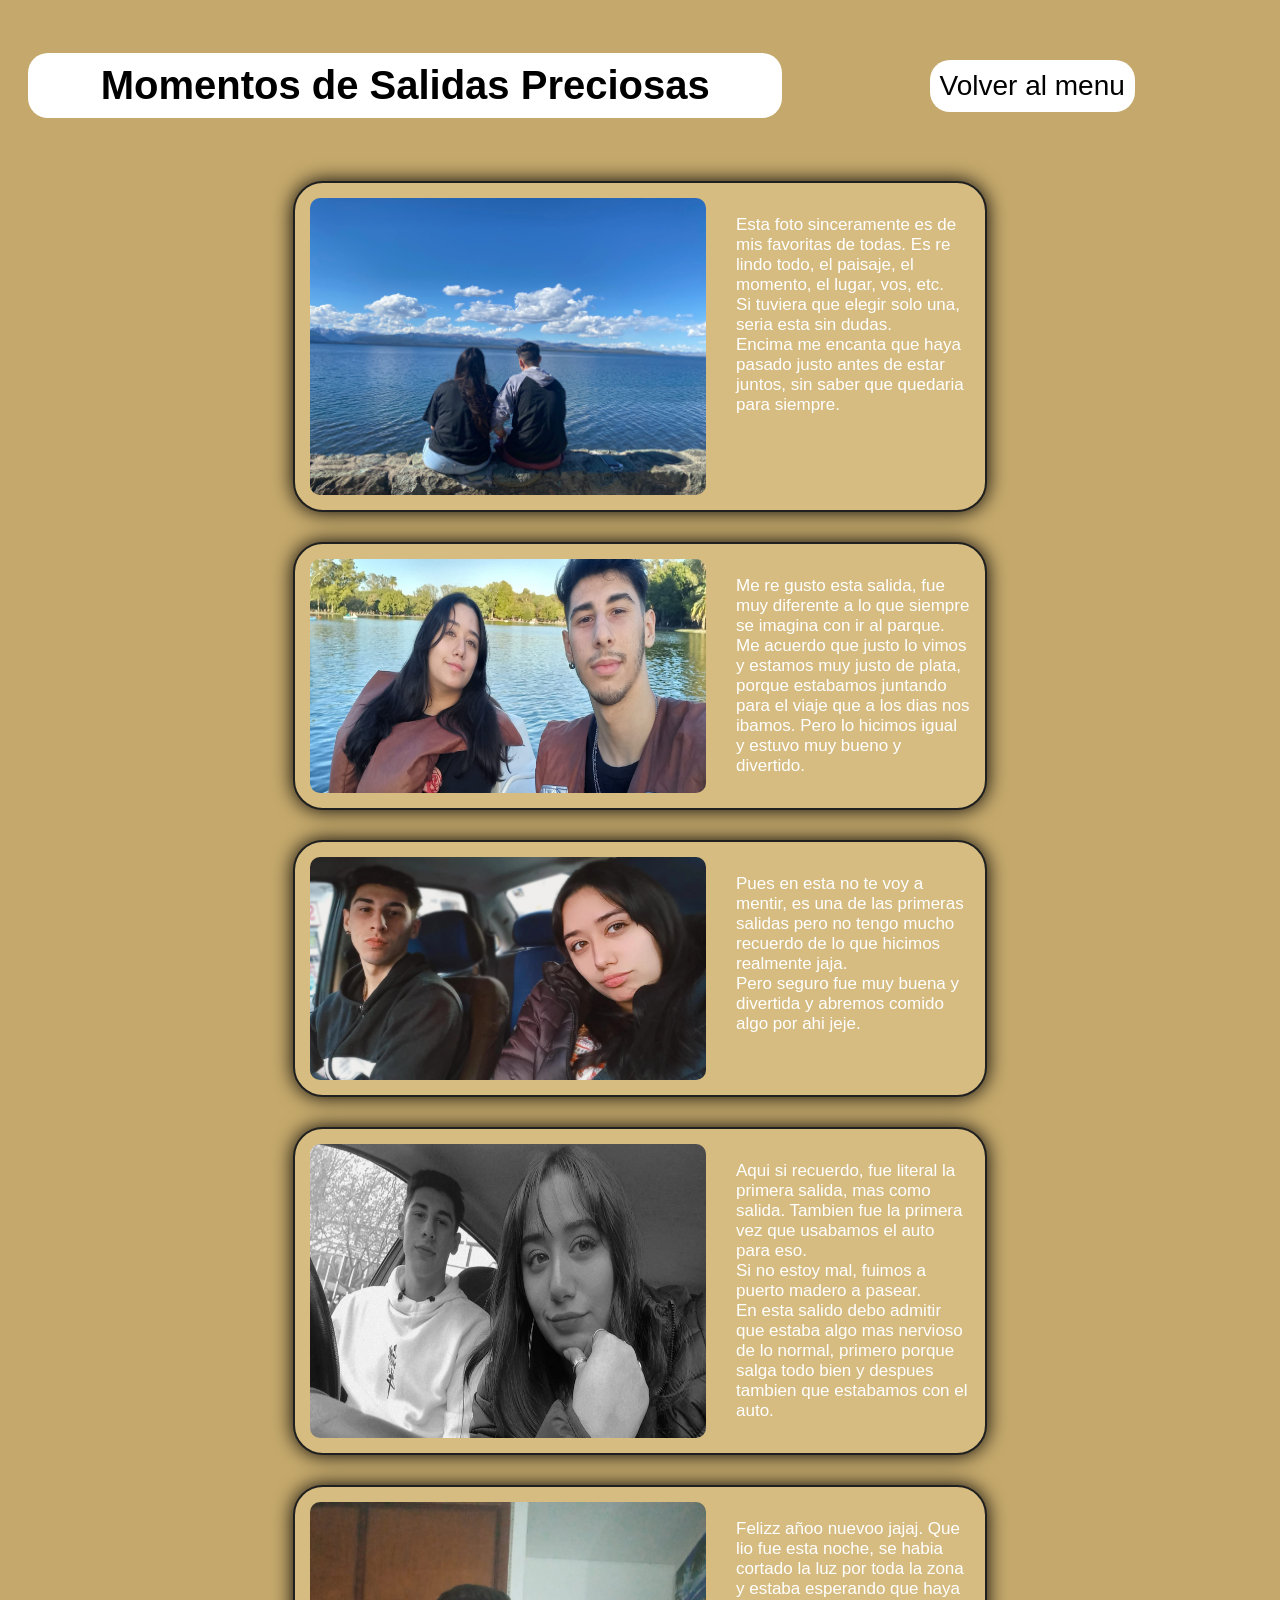
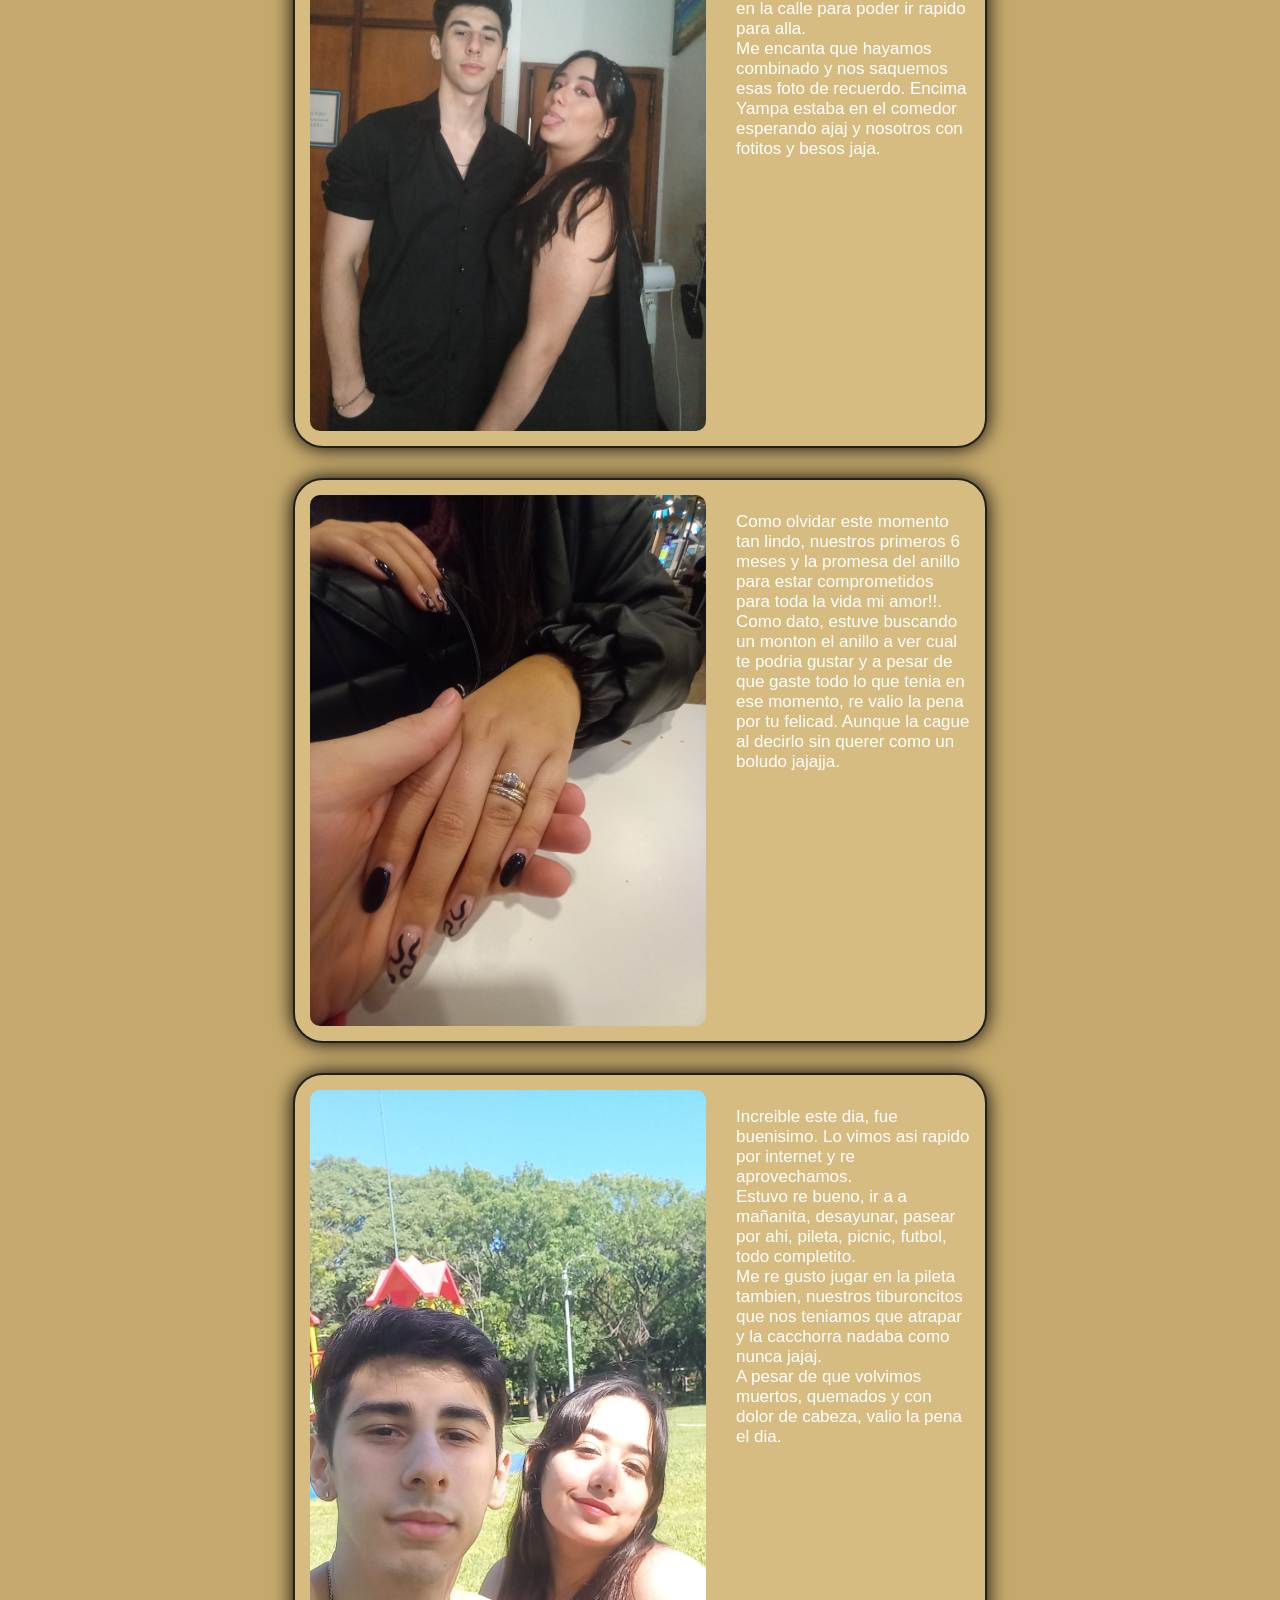
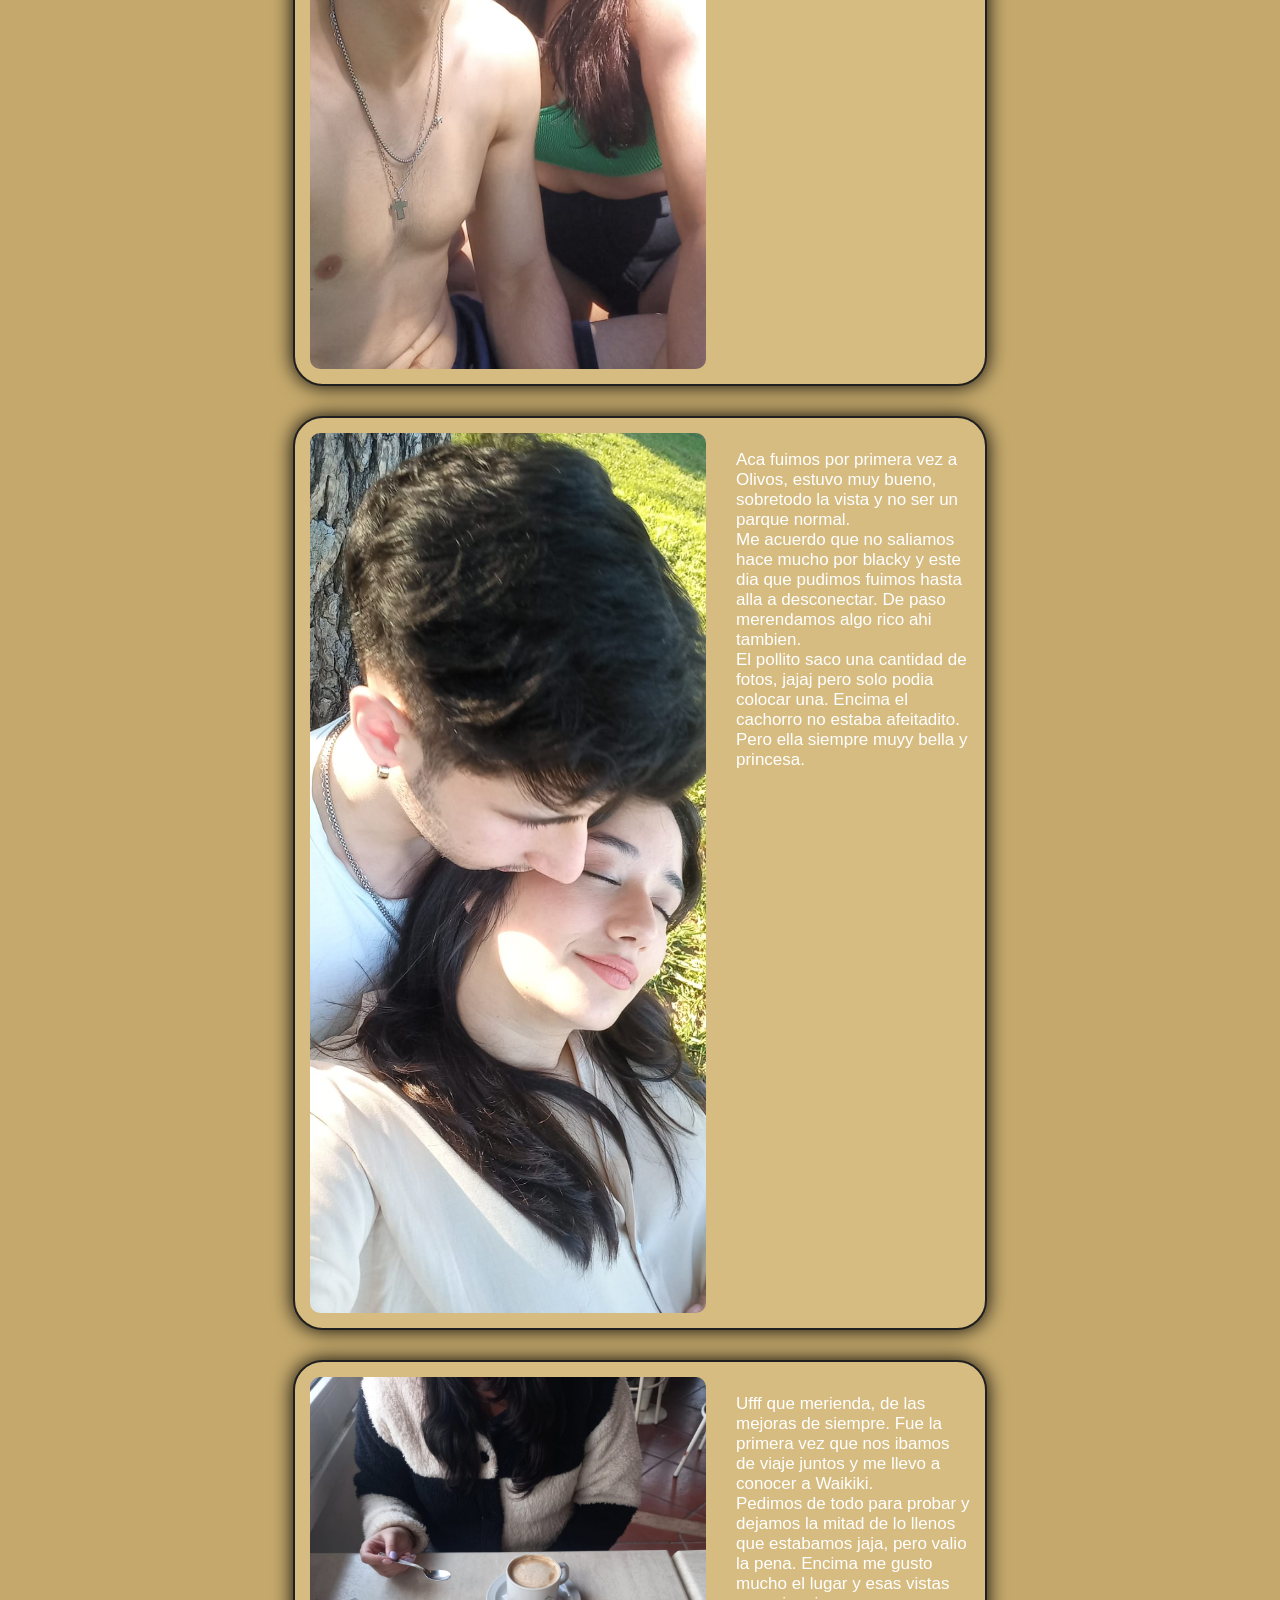
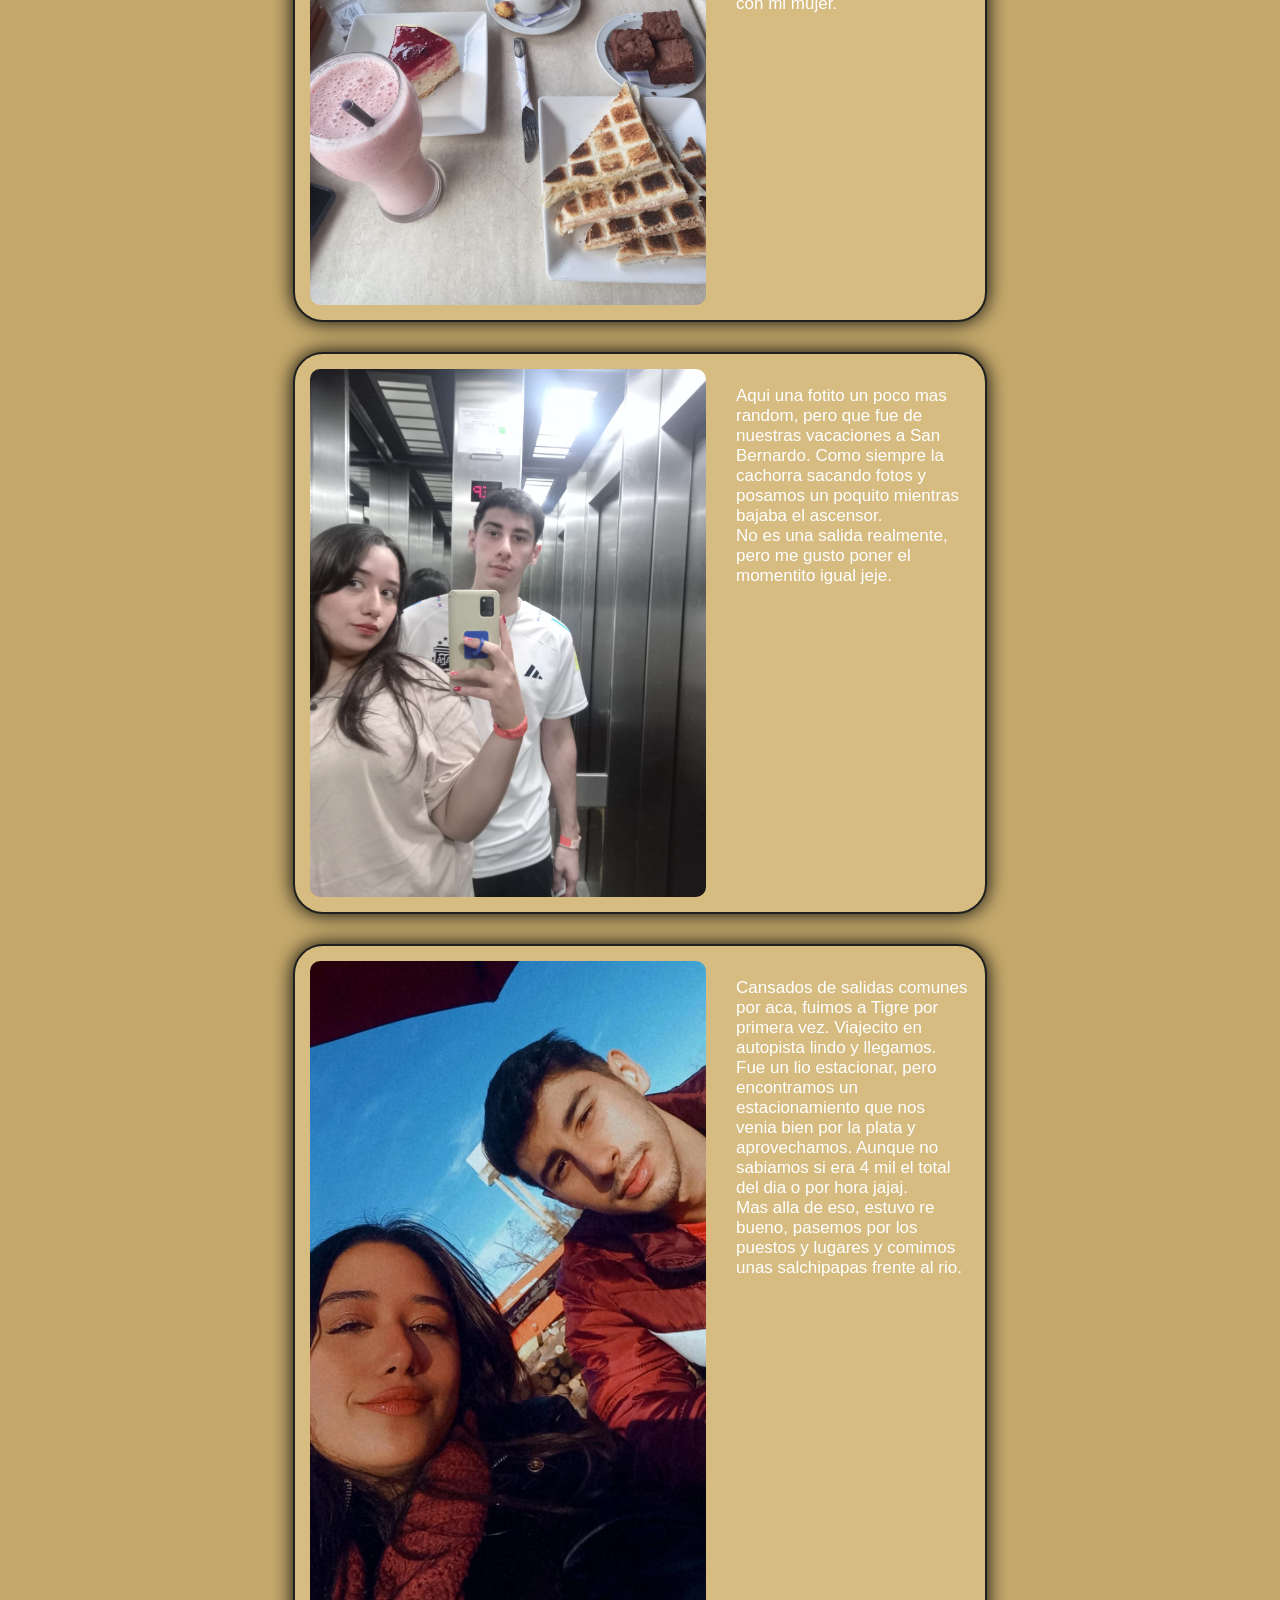
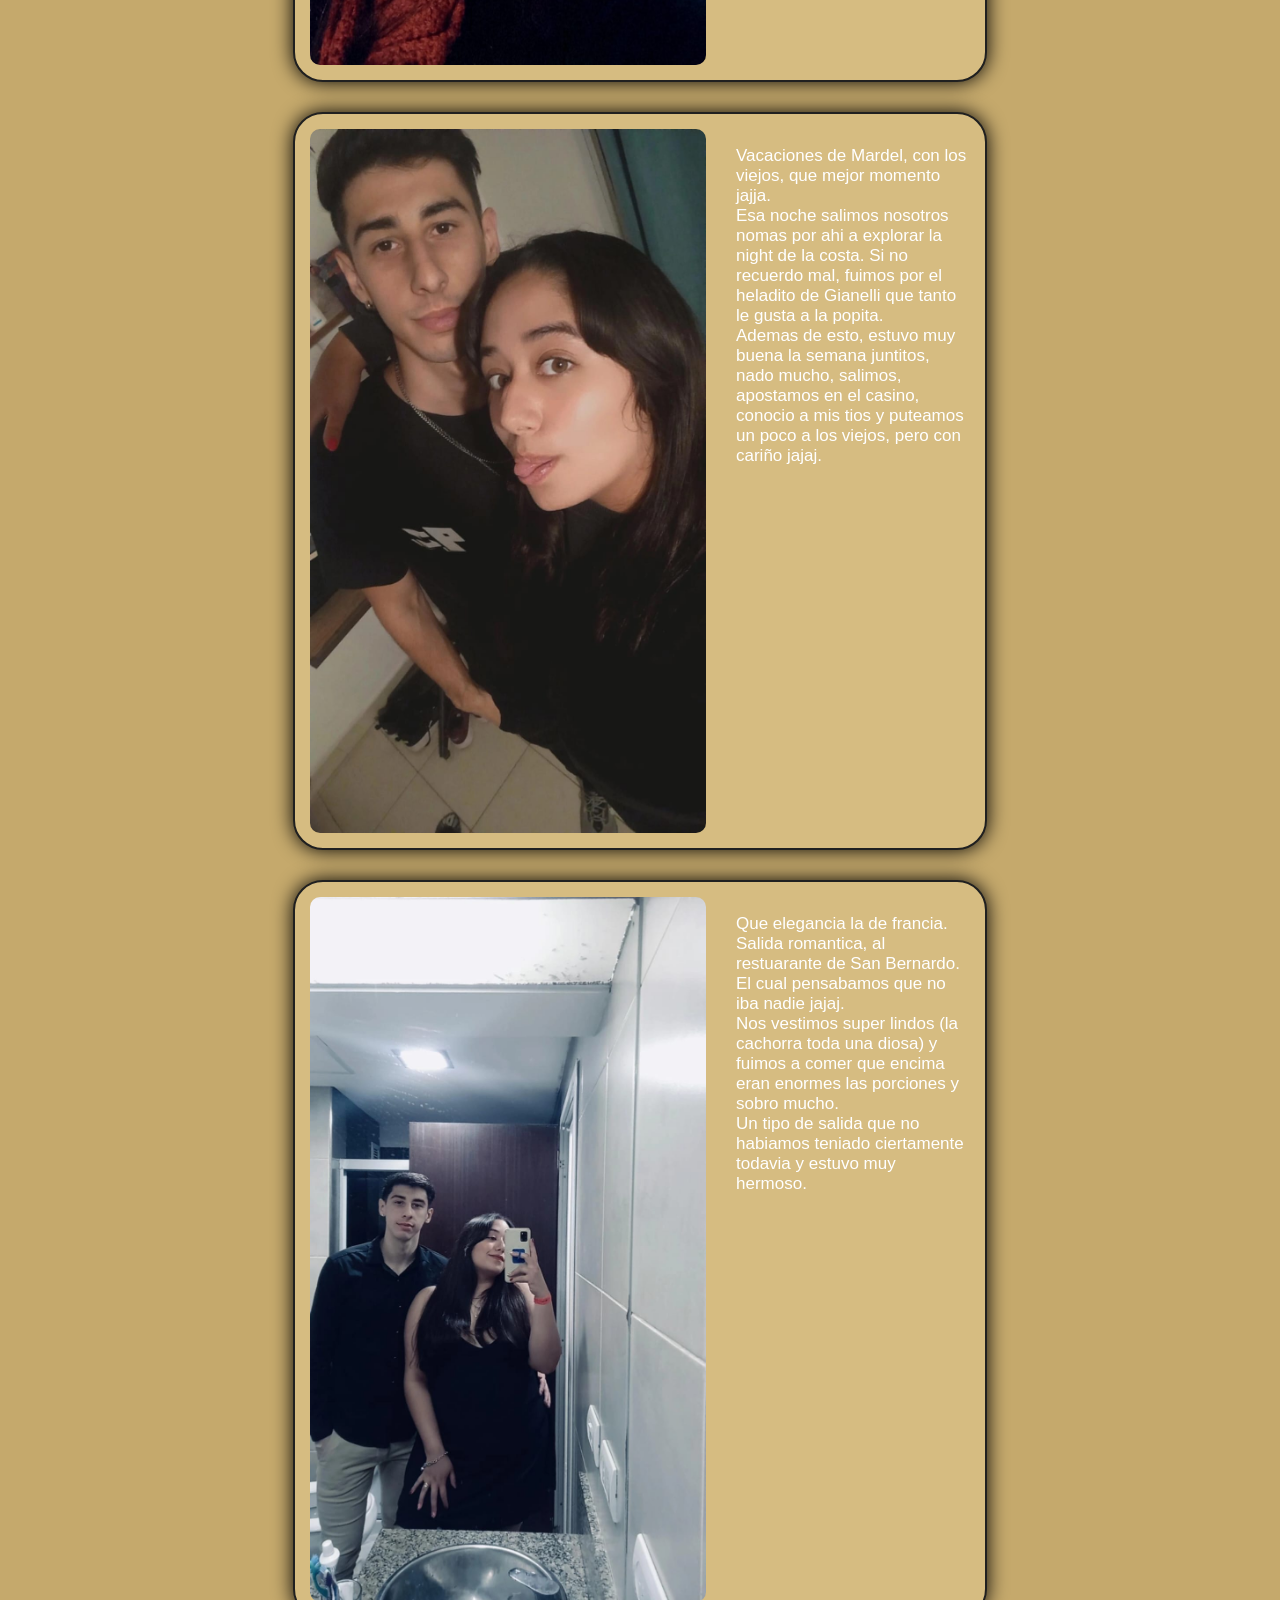
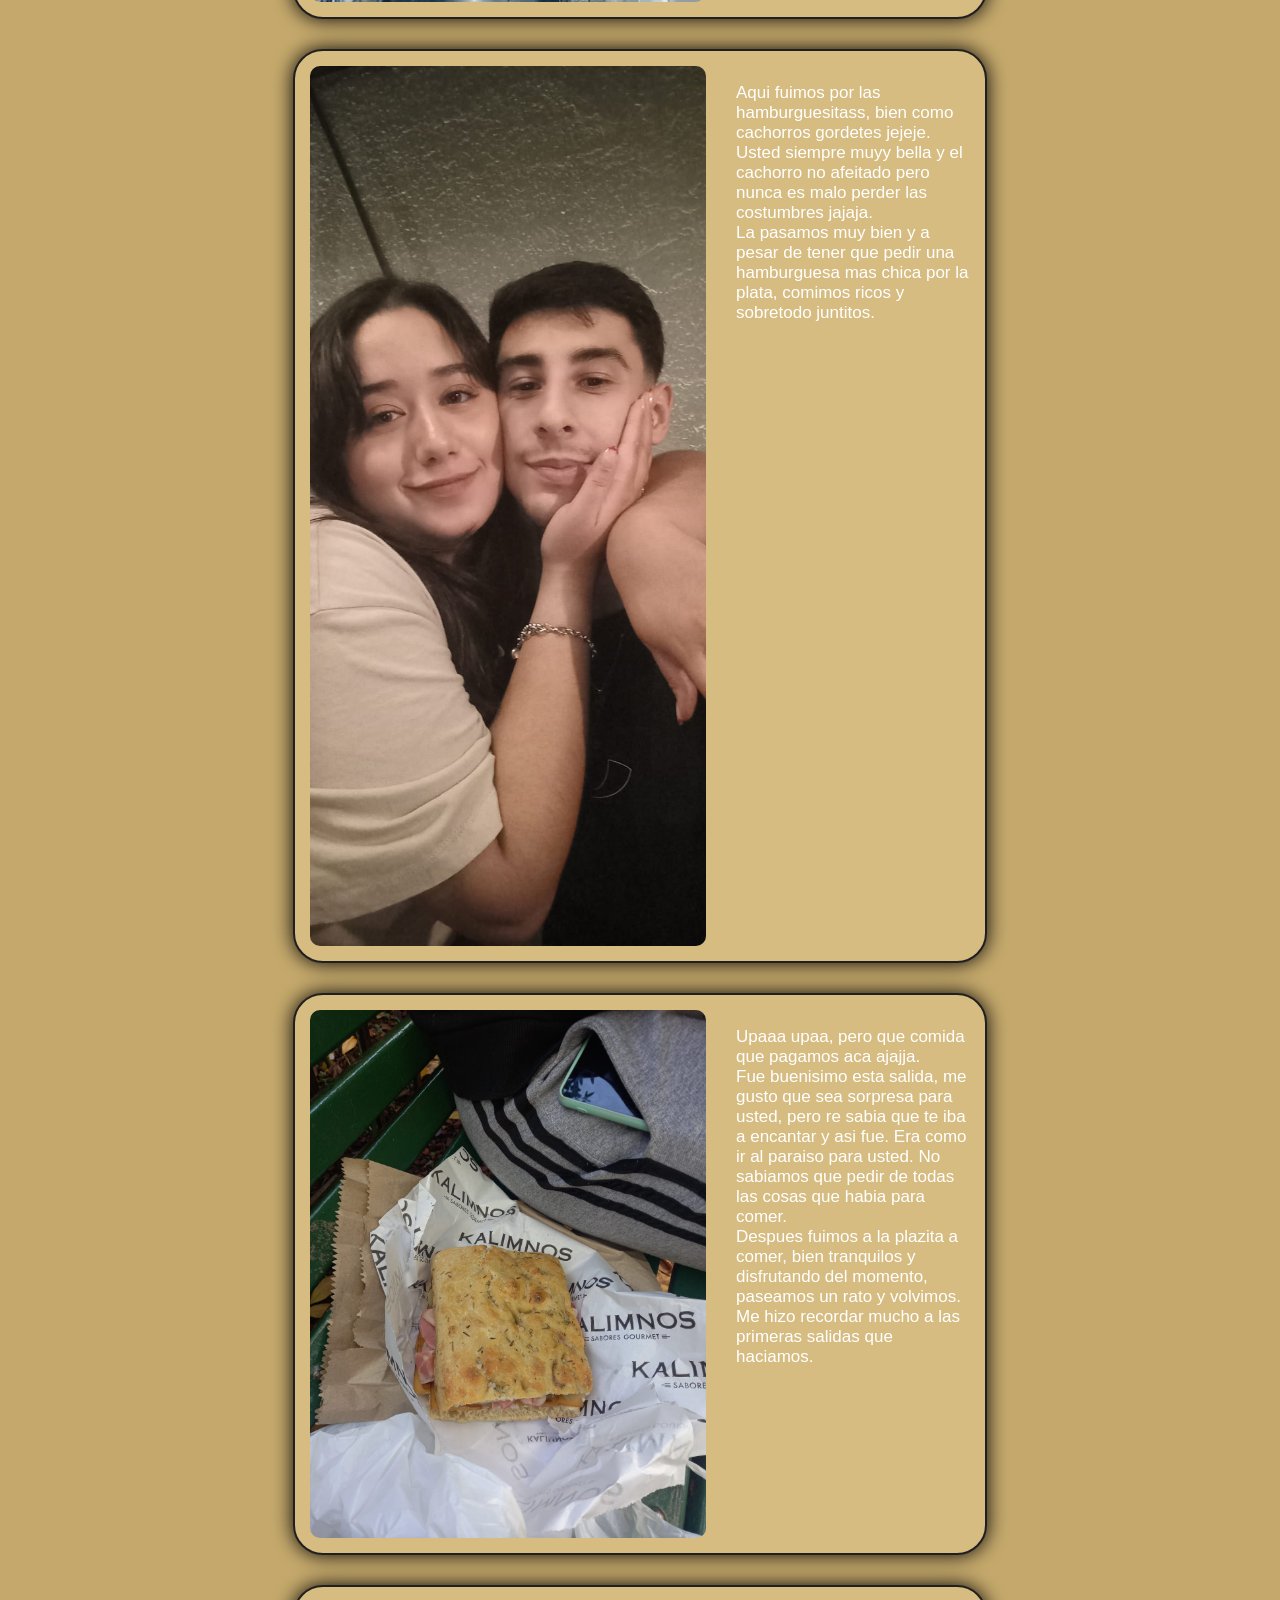
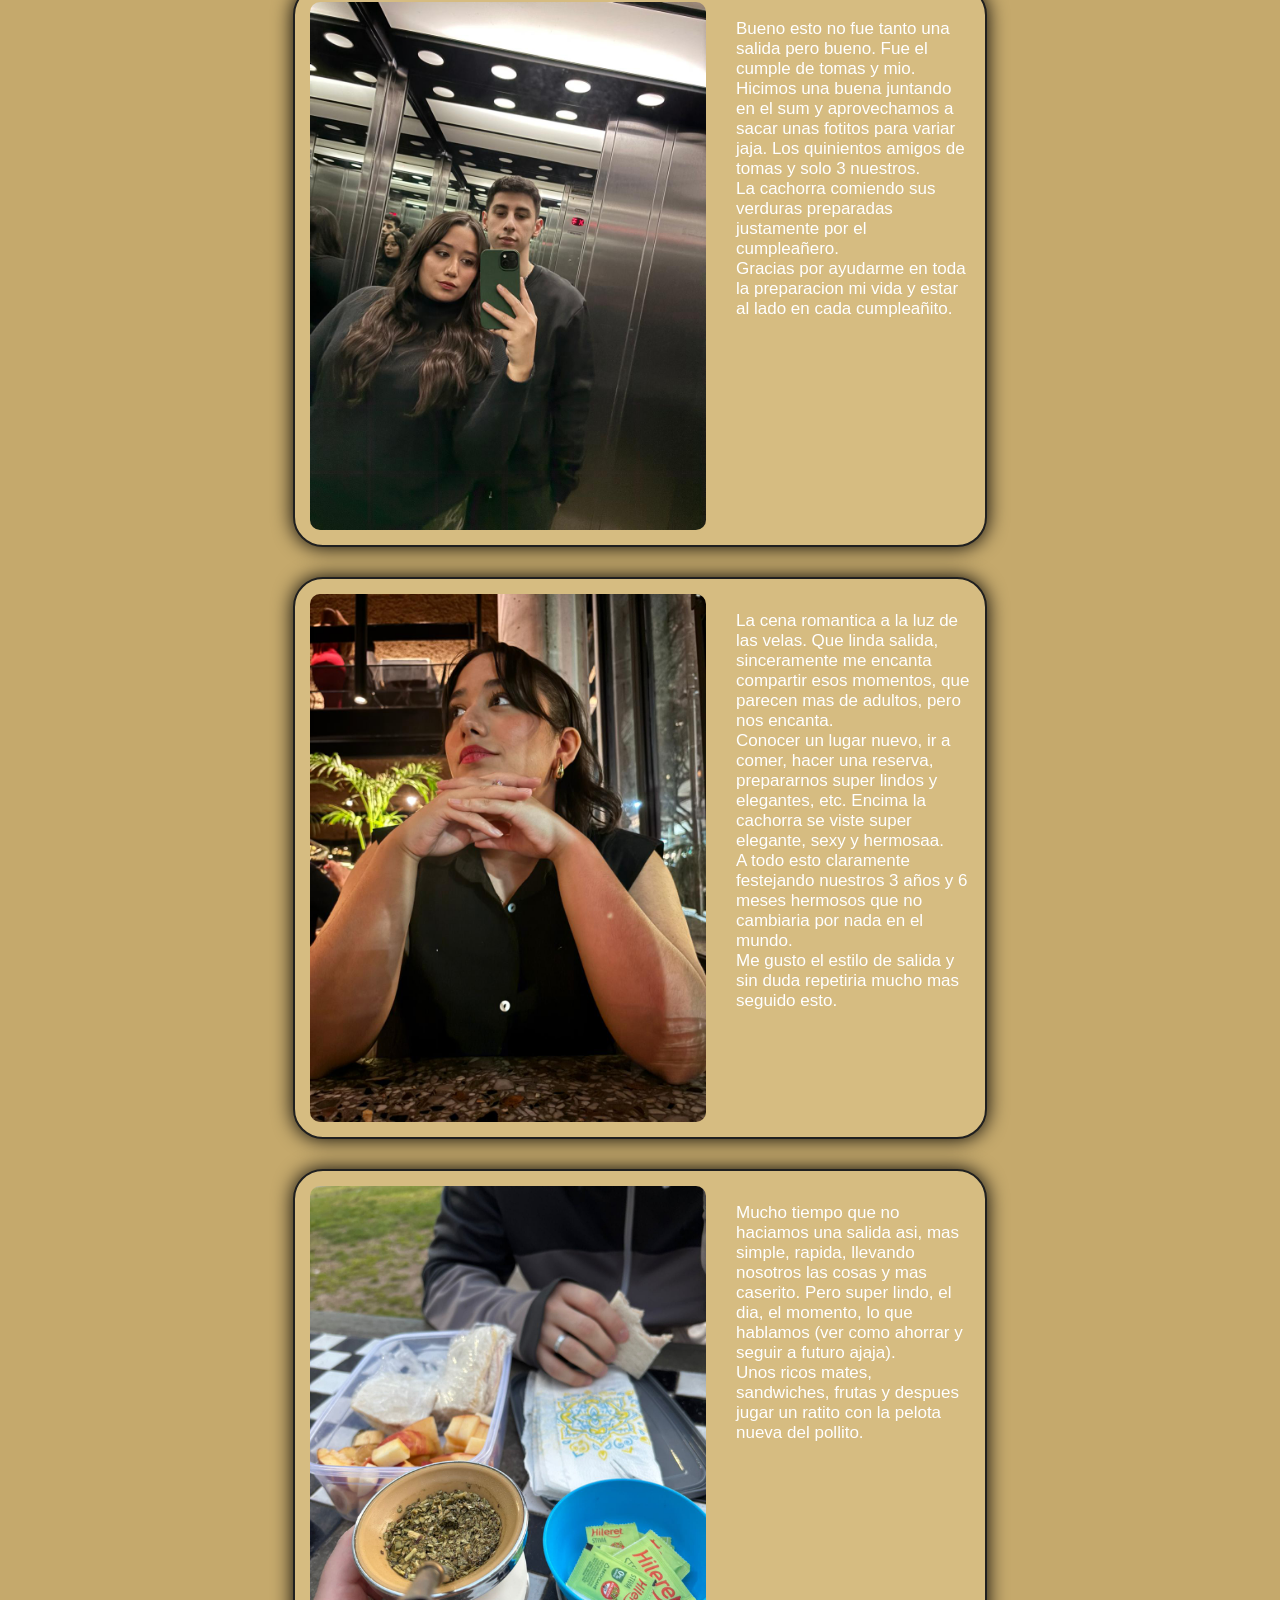
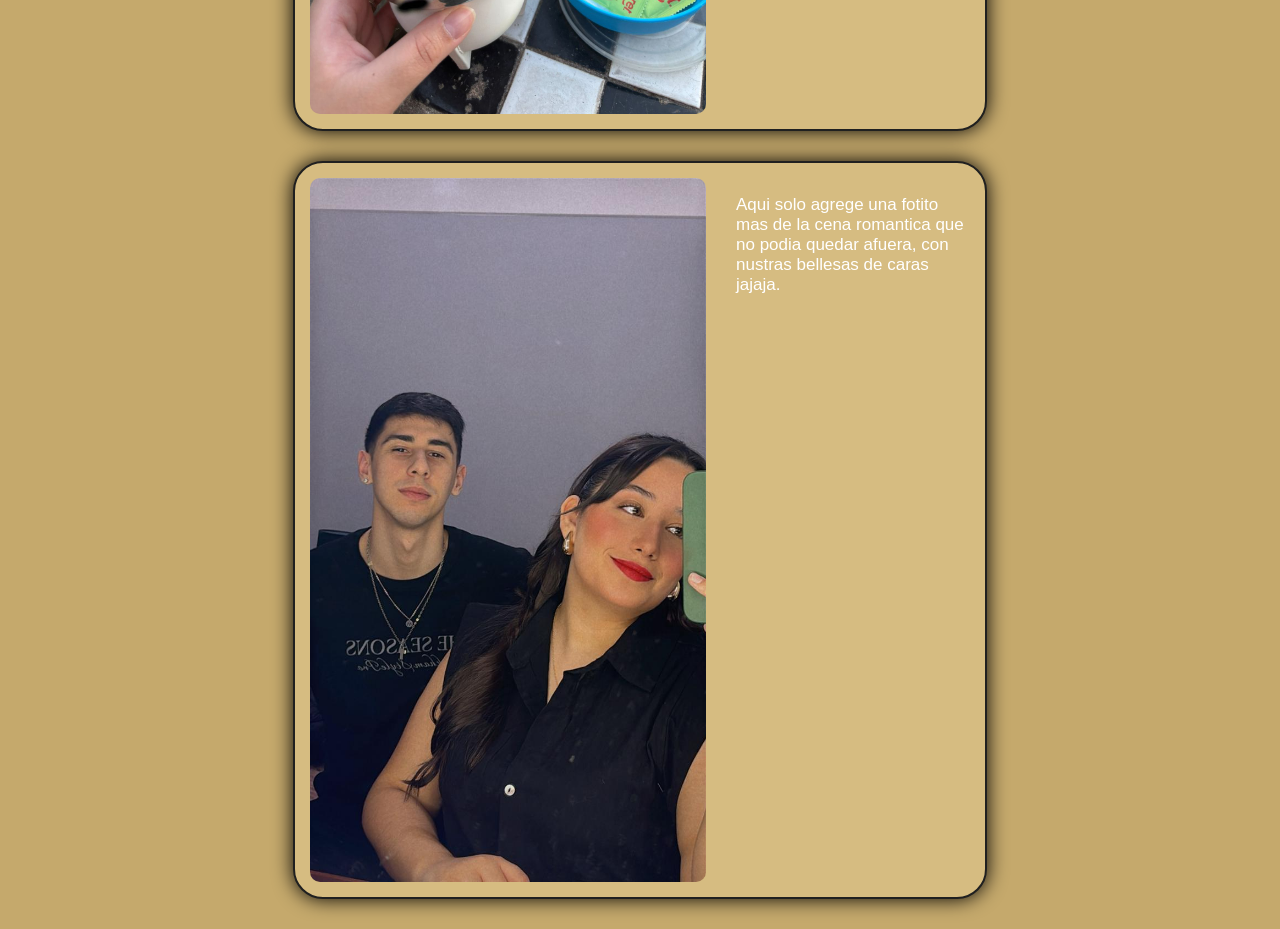
<file: secciones/salidas.html>
<!DOCTYPE html>
<html lang="en">
<head>
    <meta charset="UTF-8">
    <meta name="viewport" content="width=device-width, initial-scale=1.0">
    <title>SALIDAS</title>
    <link rel="stylesheet" href="../css/salidas.css">
    <link rel="icon" href="../img/variado/icon.png">
</head>
<body>
    <nav>
        <h1 class="til">Momentos de Salidas Preciosas</h1>
        <a class="link" href="../principal.html">Volver al menu</a>
    </nav>

    <section class="secsalidas">
        <div class="salida">
            <img class="img" loading="lazy" src="../img/salidas/sal2-min.jpg" alt="">
            <p>Esta foto sinceramente es de mis favoritas de todas. Es re lindo todo, el paisaje, el momento, el lugar, vos, etc.
                <br>
                Si tuviera que elegir solo una, seria esta sin dudas.
                <br>
                Encima me encanta que haya pasado justo antes de estar juntos, sin saber que quedaria para siempre.
            </p>
        </div>

        <div class="salida">
            <img class="img" loading="lazy" src="../img/salidas/sal7-min.jpg" alt="">
            <p>Me re gusto esta salida, fue muy diferente a lo que siempre se imagina con ir al parque.
                <br>
                Me acuerdo que justo lo vimos y estamos muy justo de plata, porque estabamos juntando para el viaje que a los dias nos ibamos. Pero lo hicimos igual y estuvo muy bueno y divertido.
            </p>
        </div>

        <div class="salida">
            <img class="img" loading="lazy" src="../img/salidas/sal5-min.jpg" alt="">
            <p>Pues en esta no te voy a mentir, es una de las primeras salidas pero no tengo mucho recuerdo de lo que hicimos realmente jaja.
                <br>
                Pero seguro fue muy buena y divertida y abremos comido algo por ahi jeje.
            </p>
        </div>

        <div class="salida">
            <img class="img" loading="lazy" src="../img/salidas/sal3-min.jpg" alt="">
            <p>Aqui si recuerdo, fue literal la primera salida, mas como salida. Tambien fue la primera vez que usabamos el auto para eso.
                <br>
                Si no estoy mal, fuimos a puerto madero a pasear.
                <br>
                En esta salido debo admitir que estaba algo mas nervioso de lo normal, primero porque salga todo bien y despues tambien que estabamos con el auto.
            </p>
        </div>

        <div class="salida">
            <img class="img" loading="lazy" src="../img/salidas/sal6-min.jpg" alt="">
            <p>Felizz añoo nuevoo jajaj. Que lio fue esta noche, se habia cortado la luz por toda la zona y estaba esperando que haya en la calle para poder ir rapido para alla.
                <br>
                Me encanta que hayamos combinado y nos saquemos esas foto de recuerdo. Encima Yampa estaba en el comedor esperando ajaj y nosotros con fotitos y besos jaja.
            </p>
        </div>

        <div class="salida">
            <img class="img" loading="lazy" src="../img/salidas/sal1-min.jpg" alt="">
            <p>Como olvidar este momento tan lindo, nuestros primeros 6 meses y la promesa del anillo para estar comprometidos para toda la vida mi amor!!.
                <br>
                Como dato, estuve buscando un monton el anillo a ver cual te podria gustar y a pesar de que gaste todo lo que tenia en ese momento, re valio la pena por tu felicad.
                Aunque la cague al decirlo sin querer como un boludo jajajja.
            </p>
        </div>

        <div class="salida">
            <img class="img" loading="lazy" src="../img/salidas/sal10-min.jpg" alt="">
            <p>Increible este dia, fue buenisimo. Lo vimos asi rapido por internet y re aprovechamos.
                <br>
                Estuvo re bueno, ir a a mañanita, desayunar, pasear por ahi, pileta, picnic, futbol, todo completito.
                <br>
                Me re gusto jugar en la pileta tambien, nuestros tiburoncitos que nos teniamos que atrapar y la cacchorra nadaba como nunca jajaj.
                <br>
                A pesar de que volvimos muertos, quemados y con dolor de cabeza, valio la pena el dia.
            </p>
        </div>

        <div class="salida">
            <img class="img" loading="lazy" src="../img/salidas/sal9-min.jpg" alt="">
            <p>Aca fuimos por primera vez a Olivos, estuvo muy bueno, sobretodo la vista y no ser un parque normal.
                <br>
                Me acuerdo que no saliamos hace mucho por blacky y este dia que pudimos fuimos hasta alla a desconectar. De paso merendamos algo rico ahi tambien.
                <br>
                El pollito saco una cantidad de fotos, jajaj pero solo podia colocar una. Encima el cachorro no estaba afeitadito. Pero ella siempre muyy bella y princesa.
            </p>
        </div>

        <div class="salida">
            <img class="img" loading="lazy" src="../img/salidas/sal8-min.jpg" alt="">
            <p>Ufff que merienda, de las mejoras de siempre. Fue la primera vez que nos ibamos de viaje juntos y me llevo a conocer a Waikiki.
                <br>
                Pedimos de todo para probar y dejamos la mitad de lo llenos que estabamos jaja, pero valio la pena. Encima me gusto mucho el lugar y esas vistas con mi mujer.
            </p>
        </div>

        <div class="salida">
            <img class="img" loading="lazy" src="../img/salidas/sal13-min.jpg" alt="">
            <p>Aqui una fotito un poco mas random, pero que fue de nuestras vacaciones a San Bernardo. Como siempre la cachorra sacando fotos y posamos un poquito mientras bajaba el ascensor.
                <br>
                No es una salida realmente, pero me gusto poner el momentito igual jeje.
            </p>
        </div>

        <div class="salida">
            <img class="img" loading="lazy" src="../img/salidas/sal12-min.jpg" alt="">
            <p>Cansados de salidas comunes por aca, fuimos a Tigre por primera vez. Viajecito en autopista lindo y llegamos.
                <br>
                Fue un lio estacionar, pero encontramos un estacionamiento que nos venia bien por la plata y aprovechamos. Aunque no sabiamos si era 4 mil el total del dia o por hora jajaj.
                <br>
                Mas alla de eso, estuvo re bueno, pasemos por los puestos y lugares y comimos unas salchipapas frente al rio.
            </p>
        </div>

        <div class="salida">
            <img class="img" loading="lazy" src="../img/salidas/sal11-min.jpg" alt="">
            <p>Vacaciones de Mardel, con los viejos, que mejor momento jajja.
                <br>
                Esa noche salimos nosotros nomas por ahi a explorar la night de la costa. Si no recuerdo mal, fuimos por el heladito de Gianelli que tanto le gusta a la popita.
                <br>
                Ademas de esto, estuvo muy buena la semana juntitos, nado mucho, salimos, apostamos en el casino, conocio a mis tios y puteamos un poco a los viejos, pero con cariño jajaj.
        
            </p>
        </div>

        <div class="salida">
            <img class="img" loading="lazy" src="../img/salidas/sal14-min.jpg" alt="">
            <p>Que elegancia la de francia. Salida romantica, al restuarante de San Bernardo. El cual pensabamos que no iba nadie jajaj.
                <br>
                Nos vestimos super lindos (la cachorra toda una diosa) y fuimos a comer que encima eran enormes las porciones y sobro mucho.
                <br>
                Un tipo de salida que no habiamos teniado ciertamente todavia y estuvo muy hermoso.
            </p>
        </div>

        <div class="salida">
            <img class="img" loading="lazy" src="../img/salidas/sal15-min.jpg" alt="">
            <p>Aqui fuimos por las hamburguesitass, bien como cachorros gordetes jejeje.
                <br>
                Usted siempre muyy bella y el cachorro no afeitado pero nunca es malo perder las costumbres jajaja.
                <br>
                La pasamos muy bien y a pesar de tener que pedir una hamburguesa mas chica por la plata, comimos ricos y sobretodo juntitos.
            </p>
        </div>

        <div class="salida">
            <img class="img" loading="lazy" src="../img/salidas/sal16-min.jpg" alt="">
            <p>Upaaa upaa, pero que comida que pagamos aca ajajja.
                <br>
                Fue buenisimo esta salida, me gusto que sea sorpresa para usted, pero re sabia que te iba a encantar y asi fue. Era como ir al paraiso para usted.
                No sabiamos que pedir de todas las cosas que habia para comer.
                <br>
                Despues fuimos a la plazita a comer, bien tranquilos y disfrutando del momento, paseamos un rato y volvimos. Me hizo recordar mucho a las primeras salidas que haciamos.
            </p>
        </div>

        <div class="salida">
            <img class="img" loading="lazy" src="../img/salidas/sal17-min.jpg" alt="">
            <p>Bueno esto no fue tanto una salida pero bueno. Fue el cumple de tomas y mio.
                <br>
                Hicimos una buena juntando en el sum y aprovechamos a sacar unas fotitos para variar jaja. Los quinientos amigos de tomas y solo 3 nuestros.
                <br>
                La cachorra comiendo sus verduras preparadas justamente por el cumpleañero.
                <br>
                Gracias por ayudarme en toda la preparacion mi vida y estar al lado en cada cumpleañito.

            </p>
        </div>

        <div class="salida">
            <img class="img" loading="lazy" src="../img/salidas/sal18-min.jpeg" alt="">
            <p>La cena romantica a la luz de las velas. Que linda salida, sinceramente me encanta compartir esos momentos, que parecen mas de adultos, pero nos encanta.
                <br>
                Conocer un lugar nuevo, ir a comer, hacer una reserva, prepararnos super lindos y elegantes, etc. Encima la cachorra se viste super elegante, sexy y hermosaa.
                <br>
                A todo esto claramente festejando nuestros 3 años y 6 meses hermosos que no cambiaria por nada en el mundo.
                <br>
                Me gusto el estilo de salida y sin duda repetiria mucho mas seguido esto.
            </p>
        </div>

        <div class="salida">
            <img class="img" loading="lazy" src="../img/salidas/sal19-min.jpeg" alt="">
            <p>Mucho tiempo que no haciamos una salida asi, mas simple, rapida, llevando nosotros las cosas y mas caserito. Pero super lindo, el dia, el momento, lo que hablamos (ver como ahorrar y seguir a futuro ajaja).
                <br>
                Unos ricos mates, sandwiches, frutas y despues jugar un ratito con la pelota nueva del pollito.
            </p>
        </div>

        <div class="salida">
            <img class="img" loading="lazy" src="../img/salidas/sal20-min.jpeg" alt="">
            <p>Aqui solo agrege una fotito mas de la cena romantica que no podia quedar afuera, con nustras bellesas de caras jajaja.</p>
        </div>



    </section>

</body>
</html>
</file>
<file: css/diseño.css>
body{background-color: rgb(197, 169, 108);}

.til{font-size: 40px;
    background-color: white;
    text-align: center; 
    font-family: Verdana, Geneva, Tahoma, sans-serif;
    border-radius: 20px;}

.p1{color: black;
    font-size: 20px;
    text-align: center;
    }

.til2{font-size: 28px;
    font-family: Verdana, Geneva, Tahoma, sans-serif;
    text-align: center;
    background-color: white;
    border-radius: 30px;
    padding: 10px;
    width: 60%;
    margin: auto;
    }

.contenedor{display: flex;
    justify-content: center; 
    gap: 70px;         /* Espacio entre los bloques */
    flex-wrap: wrap;  /* Para que se acomoden en móvil o pantallas pequeñas */
    padding: 15px;}

.elem{background: linear-gradient(black, rgb(212, 208, 208));
        border: 4px solid black;
        border-radius: 10px;
        width: 340px;
        height: 350px;
        margin-bottom: 10px;
    }

.elem:hover{
    transition: 0.4s;
    width: 360px;
    height: 370px
}

.fotos{ width: 100%;
        height: 80%;
        padding-top: 7px;}

.textoapartados{text-align: center;
font-size: 26px;
background-color: rgb(219, 188, 120);
font-family: Verdana, Geneva, Tahoma, sans-serif;
margin-top: 5px;
margin-bottom: 5px;}

.carta{width: 50%;
background-color: rgb(214, 188, 129);
margin:auto;
border: 5px, solid rgb(36, 35, 35);
padding:20px;
box-sizing: border-box;
box-shadow: 0 0 20px 0px black;
border-radius: 10px;}

.tilcarta{text-align: center;
            font-family: Verdana, Geneva, Tahoma, sans-serif;
            color: rgb(0, 0, 0);
            font-size: 30px;}

.textcarta{color: rgb(0, 0, 0);
font-family: Verdana, Geneva, Tahoma, sans-serif;
text-align: justify;
font-size: 16px;
word-spacing: -2px ;
}

span{font-weight: bold;
    font-size: 20px;
    text-decoration: underline;
    }
</file>
<file: pruebas/display.css>
body {
  background-color: rgba(169, 216, 213, 0.993);
  margin: 0;
  padding: 0;
}

/*Block*/
.bloques {
  margin-top: 50px;
  padding: 20px;
  background-color: beige;
}

.bloque {
  background-color: blueviolet;
  display: block;
}

/*Inline-Block*/

.nav {
  margin-top: 20px;
  background-color: cadetblue;
  display: flex;
  justify-content: center;
  position: relative;
  min-height: 45px;
}

.nav_list {
  padding: 0px;
  margin: 0px;
}

.nav_item {
  display: inline-block;
  padding: 15px;
  transition: 0.3s;
}

.nav_item:not(.nav_item--login):hover {
  /*Genere que a todos los items se haga el hover salgo al item login*/
  background-color: rgb(59, 88, 88);
  border-radius: 20px;
}

.nav_link {
  text-decoration: none;
  color: white;
  font-family: Verdana, Geneva, Tahoma, sans-serif;
  font-size: 20px;
}

.link--login {
  background-color: rgb(38, 56, 56);
  padding: 4px 20px;
  border-radius: 20px;
}

.nav_img img {
  display: none;
  width: 40px;
  height: 40px;
  padding: 0px;
  cursor: pointer;
  position: absolute;
}

@media (max-width: 768px) {
  .nav_img img {
    display: block;
  }
  .nav_list {
    display: none;
  }
  .nav_item {
    display: block;
    text-align: center;
  }
  .nav_link {
    display: block;
    padding: 10px;
    color: white;
  }

  #menu-toggle:checked + .nav .nav_list {
    display: flex;
    flex-direction: column;
  }

  #menu-toggle:checked + .nav .nav_img img {
    left: 10px;
  }
}

/*Position Relative*/

.box {
  height: 100px;
  width: 200px;
  background-color: orange;
  color: white;
  position: relative;
}

.box--blue {
  top: -30px;
  left: 30px;
  background-color: blue;
  color: white;
}

/*Ventana modal y dialog*/

.dialog {
  display: none;
  top: 300px;
  font-family: Verdana, Geneva, Tahoma, sans-serif;
  width: 500px;
  position: absolute;
  border-radius: 10px;
}

.modal {
  position: relative;
}

button {
  background-color: blueviolet;
  color: white;
  padding: 10px;
  position: absolute;
  top: 0px;
  right: 0px;
}

/*con esto hago que al pasar el mouse por encima del elemento contenido1, se vea el otro elemento. En el codigo tuve que meter al dialog dentro del contenido padre de contenido1 para que con la seña de ~ tome a su hermano */
.contenido1:hover ~ .dialog {
  display: block;
}

/*Display Flex*/

.contenedorflex {
  display: flex;
  flex-wrap: wrap;
  justify-content: center; /*alineamiento horizontal al centro*/
  align-content: center; /*alineamiento vertical de varias linieas de elementos al centro*/
  background-color: rgb(241, 241, 189);
  padding: 0px;
  margin: 20px;
  flex-direction: row;
  height: 200px;
}

.contenido1 {
  background-color: lawngreen;
  width: 400px;
  max-height: 80px;
  border-radius: 20px;
  margin: 10px;
  text-align: center;
}

.contenido2 {
  background-color: rgb(32, 123, 241);
  border-radius: 20px;
  width: 400px;
  max-height: 80px;
  margin: 10px;
  text-align: center;
}

.contenido3 {
  background-color: rgb(236, 240, 16);
  width: 400px;
  max-height: 80px;
  border-radius: 20px;
  margin: 10px;
  text-align: center;
}

.contenido4 {
  background-color: rgb(240, 117, 16);
  width: 400px;
  max-height: 80px;
  border-radius: 20px;
  margin: 10px;
  text-align: center;
}

/*GRID*/

.grid {
  display: grid;
  grid-template-columns: 30% 30%; /*Medida de ancho cada columna, si se deja vacio seria el 100%. Ademas si se agregan mas valores, seria cada columna*/
  grid-template-rows: 80px 150px 100px; /*Medida de alto de cada fila, es decir la primer fila tanto, la segunda tanto*/
  gap: 20px;
  justify-content: center;
  border: 1px solid black;
}

.grid-item {
  background-color: coral;
  padding: 20px;
  font-size: 20px;
  text-align: center;
}

.grid-item:first-child {
  grid-column-start: 1;
  grid-row-start: 1;
  grid-column-end: 2;
  grid-row-end: 3;
}

/*ANIMACION*/

.animacion {
  margin: 40px;
  background-color: aquamarine;
  padding: 6px;
  border-radius: 39px;
  transition: border 1s;
}

.barra {
  width: 10%;
  padding: 40px;
  background-color: rgb(241, 43, 29);
  border-radius: 30px;
  animation-name: barra;
  animation-duration: 3s;
  animation-delay: 1s;
  animation-fill-mode: forwards; /*Mantiene el estado final*/
  animation-iteration-count: 2; /*Hace que la animacion se repita las veces que digamos o infinito sino*/
  box-sizing: border-box;
}

@keyframes barra{
  from{
    width: 10%;
    background-color: rgb(241, 43, 29);
  }
  to{
    width: 100%;
    background-color: rgb(18, 224, 18);
  }
}

/*ANIMACION NEON DE BOTON*/

.contboton{
  position: relative;
  background-color: black;
  height: 200px;
  width: 200px;
  margin: 20px;
}

button{
  position: absolute;
  margin: 40px;
  padding: 20px;
  border-radius: 10px;
  font-size: 24px;  
  background-color: rgb(119, 119, 119);
  color: rgb(54, 54, 54);
  border: rgb(54, 54, 54) 5px solid;
  box-shadow: none
}

button:hover{
  animation: boton;
  animation-duration: 2s;
  animation-iteration-count: infinite;
  animation-fill-mode: both;
}


@keyframes boton {
  0%{
    background-color: rgb(119, 119, 119);
    color: rgb(54, 54, 54);
    border: rgb(54, 54, 54) 5px solid;
    bbox-shadow: none
  }

  15%{
    background-color: rgb(119, 119, 119);
    box-shadow: 0px 0px 30px rgb(31, 192, 255);
    border: rgb(31, 192, 255) 5px solid;
    color: rgb(31, 192, 255);
  }

  30%{
    background-color: rgb(119, 119, 119);
    color: rgb(54, 54, 54);
    border: rgb(54, 54, 54) 5px solid;
    box-shadow: none
  }

  45%{
    background-color: rgb(119, 119, 119);
    box-shadow: 0px 0px 30px rgb(86, 176, 211);
    border: rgba(86, 176, 211) 5px solid;
    color: rgb(31, 192, 255);
  }

  60%{
    background-color: rgb(119, 119, 119);
    color: rgb(54, 54, 54);
    border: rgb(54, 54, 54) 5px solid;
    box-shadow: none
  }

  75%{
    background-color: rgb(119, 119, 119);
    box-shadow: 0px 0px 30px rgb(31, 192, 255);
    border: rgb(31, 192, 255) 5px solid;
    color: rgb(31, 192, 255);
  }

  90%{
    background-color: rgb(119, 119, 119);
    color: rgb(54, 54, 54);
    border: rgb(54, 54, 54) 5px solid;
    box-shadow: none
  }

  100%{
    background-color: rgb(119, 119, 119);
    box-shadow: 0px 0px 30px rgb(31, 192, 255);
    border: rgb(31, 192, 255) 5px solid;
    color: rgb(31, 192, 255);
  }
}
.context{
  background-color: rgb(185, 136, 231);
  display: flex;
  justify-content: center;
  margin-bottom: 20px;
  text-align: center;
  animation: color 1s 5s both;
  
}

.text{
  color: rgb(255, 255, 255);
  letter-spacing: 3px;
  font-family: monospace;
  font-size: 20px;
  overflow: hidden;
  position: relative;
  width: 0ch;
  animation: crecer 5s steps(31) both;
  white-space: nowrap;
  
}
.text::before{
  content: '';
  width: 2px;
  height: 100%;
  background-color: white;
  position: absolute;
  right: 0;
  border-radius: 4px;
  animation: parpadear .36s infinite alternate;
}


@keyframes crecer {
  from{
    width: 0ch;
  }
  to{
    width: 31ch;
  }
  
}

@keyframes parpadear {
  from{
    opacity: 0;
  }
  to{
    opacity: 1;
  }
  
}

@keyframes color {
  from{
    background-color: rgb(185, 136, 231);
  }
  to{
    display: block;
  }
  
}

/*ANIMACION CON prueba*/

.animacion2{
  background-color: aquamarine;
  padding: 6px;
  border-radius: 39px;
  transition: border 1s;
  position: fixed;
  width: 100%;
  top: 500px;
}

.barra2{
  width: 10%;
  padding: 40px;
  background-color: rgb(0, 255, 64);
  border-radius: 30px;
  animation-name: barra2;
  animation-fill-mode: both;
  animation-timing-function: linear;
  animation-timeline: prueba();
  box-sizing: border-box;
}

@keyframes barra2{
  from{
    width: 10%;
    background-color: rgb(0, 255, 64);
  }
  to{
    width: 100%;
    background-color: rgb(255, 0, 0);
  }
}

.variables{
  --color-principal: #ca46c4;
  background-color: var(--color-principal);
}

.activo{
  width: 100px;
  margin: auto;
  margin-bottom: 20px;
  height: 30px;
  border-radius: 70px;
  background-color: transparent;
  border: 2px solid rgb(126, 126, 126); 
  align-content: center;
  position: relative;
}

.circulo{
  width: 25px;
  height: 25px;
  margin-right: 75px;
  margin-top: 3px ;
  border-radius: 100px;
  background-color:rgb(126, 126, 126);
  position: absolute;
  border: none;
}

.circulo:active{
  animation-name: click;
  animation-duration: 0.3s;
  animation-fill-mode: forwards;
}

.activo:has(.circulo:active) {
  animation: activo2 0.3s forwards;
}

@keyframes click {
  from{
    background-color: rgb(31, 192, 255);
  }

  to{
    background-color: rgb(31, 192, 255);
    margin-right: 0px ;    
  }
}

@keyframes activo2 {
  from{
    border: 2px solid rgb(31, 192, 255);
  }

  to{
    border: 2px solid rgb(31, 192, 255); 
  }
}
</file>
<file: css/anecdotas.css>
body{background-color: rgb(197, 169, 108);}

nav{
    display: flex;
    flex-wrap: wrap;
    margin: 20px;
    gap: 30px;
}


.til{font-size: 40px;
    background-color: white;
    text-align: center; 
    font-family: Verdana, Geneva, Tahoma, sans-serif;
    border-radius: 20px;
    width: 60%;
    margin: justify;
    padding: 10px;
}

.link{
    color: inherit;
    text-decoration: none;
    background-color: white;
    margin: auto;
    font-family: Verdana, Geneva, Tahoma, sans-serif;
    border-radius: 20px;
    font-size: 28px;
    padding: 10px;
}

@media (max-width: 768px) {
    .til {
        font-size: 36px;
        width: 100%;
    }

    .link {
        font-size: 24px;
    }
}
</file>
<file: css/fotos.css>
body{background-color: rgb(197, 169, 108);}

nav{
    display: flex;
    flex-wrap: wrap;
    margin: 20px;
    gap: 30px;
}


.til{font-size: 40px;
    background-color: white;
    text-align: center; 
    font-family: Verdana, Geneva, Tahoma, sans-serif;
    border-radius: 20px;
    width: 60%;
    margin: justify;
    padding: 10px;
}

.link{
    color: inherit;
    text-decoration: none;
    background-color: white;
    margin: auto;
    font-family: Verdana, Geneva, Tahoma, sans-serif;
    border-radius: 20px;
    font-size: 28px;
    padding: 10px;
}

@media (max-width: 768px) {
    .til {
        font-size: 36px;
        width: 100%;
    }

    .link {
        font-size: 24px;
    }
}

section{
    display: flex;
    flex-wrap: wrap;
    gap: 20px;
    margin: 20px;
}

.fotos{
    width: 580px;
    margin: auto;
    padding: 15px;
}

.imgfotos{
    width: 100%;
    height: auto;
    border-radius: 30px;
    border: solid 2px rgb(32, 32, 32);
    box-shadow: 0px 0px 20px 0px black;
}
</file>
<file: css/salidas.css>
body{background-color: rgb(197, 169, 108);}

nav{
    display: flex;
    flex-wrap: wrap;
    margin: 20px;
    gap: 30px;
}


.til{font-size: 40px;
    background-color: white;
    text-align: center; 
    font-family: Verdana, Geneva, Tahoma, sans-serif;
    border-radius: 20px;
    width: 60%;
    margin: justify;
    padding: 10px;
}

.link{
    color: inherit;
    text-decoration: none;
    background-color: white;
    margin: auto;
    font-family: Verdana, Geneva, Tahoma, sans-serif;
    border-radius: 20px;
    font-size: 28px;
    padding: 10px;
}

@media (max-width: 768px) {
    .til {
        font-size: 36px;
        width: 100%;
    }

    .link {
        font-size: 24px;
    }
}


.secsalidas{
    display: flex;
    flex-wrap: wrap;
    justify-content: center;
    gap: 30px;
    margin: 30px;
}

.salida{
    display: flex;
    width: 660px;
    margin: auto;
    padding: 15px;
    color: white;
    box-shadow: 0px 0px 20px 0px black;
    border: solid 2px rgb(32, 32, 32);
    border-radius: 30px;
    background-color: rgb(214, 188, 129);
    font-family: Verdana, Geneva, Tahoma, sans-serif;
    font-size: 17px;
    
}

.img{
    width: 60%;
    height: auto;
    margin-right: 30px;
    border-radius: 10px;
}
</file>
